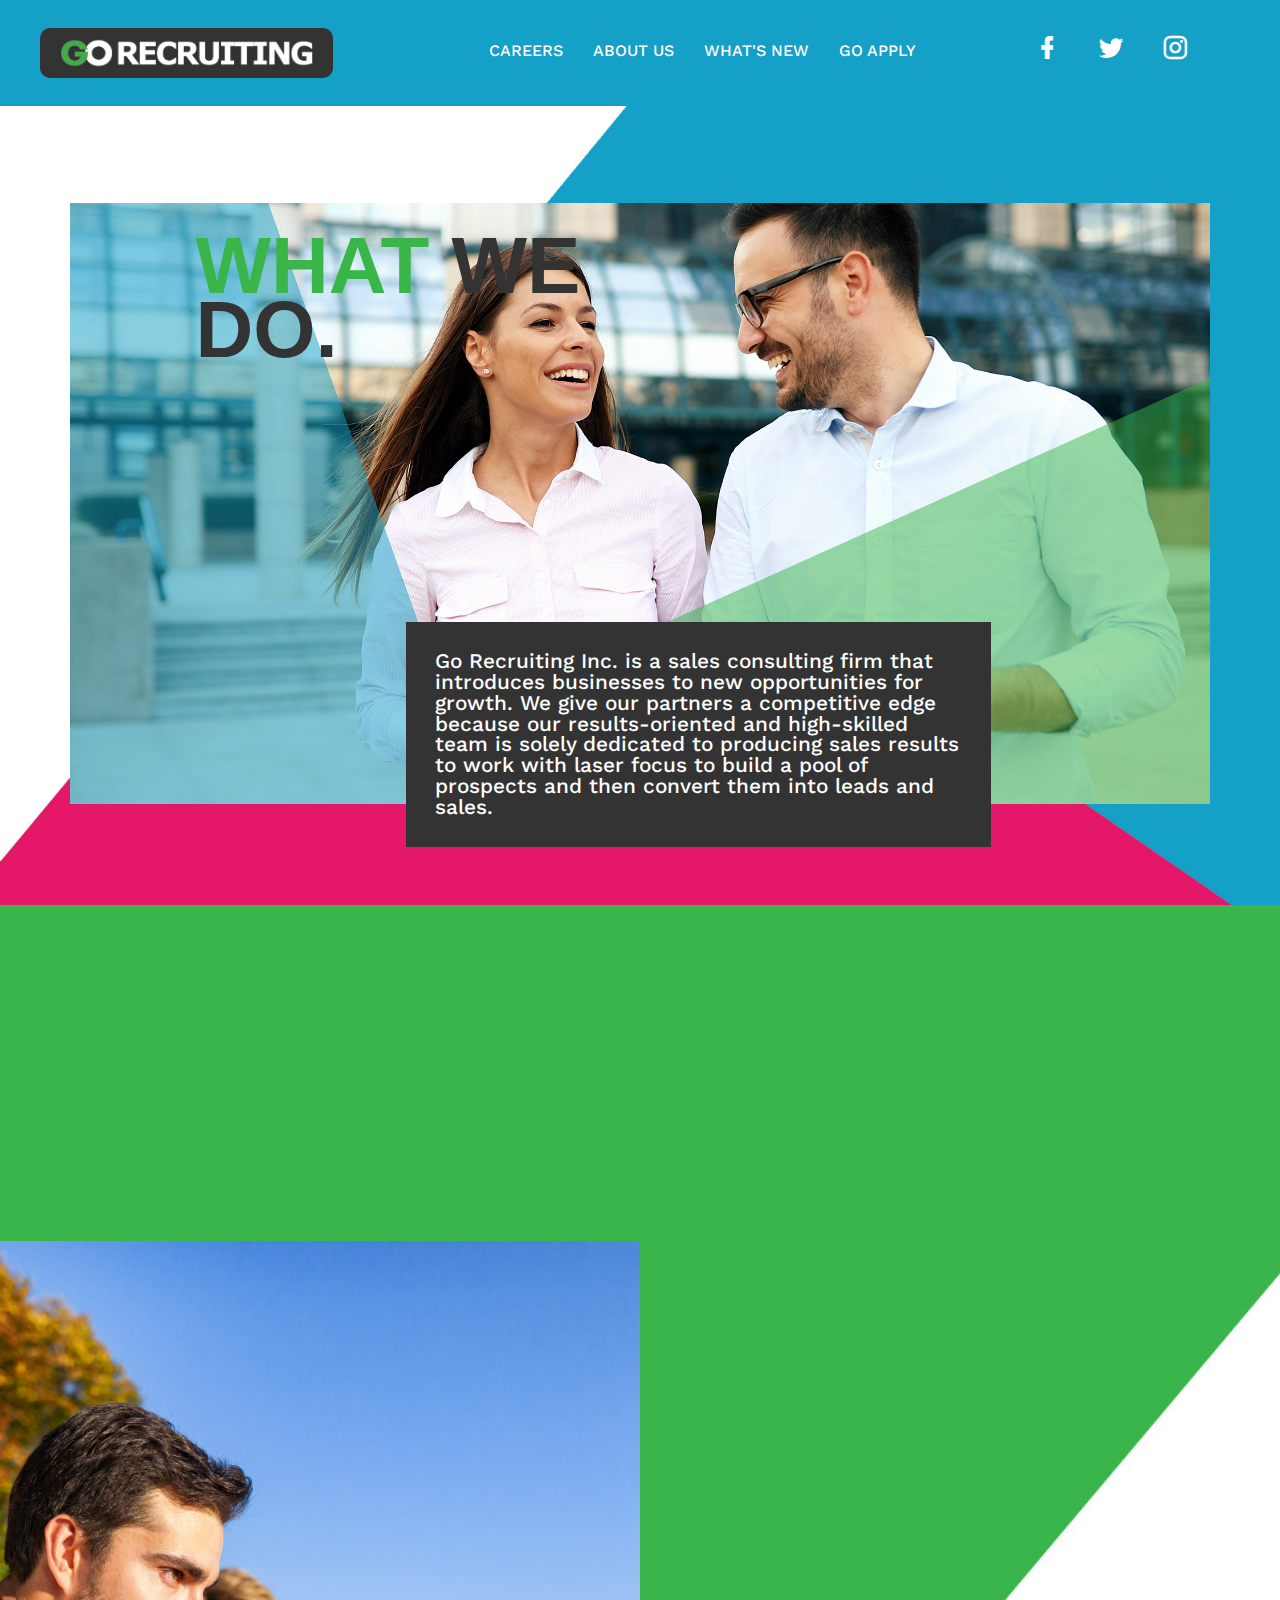
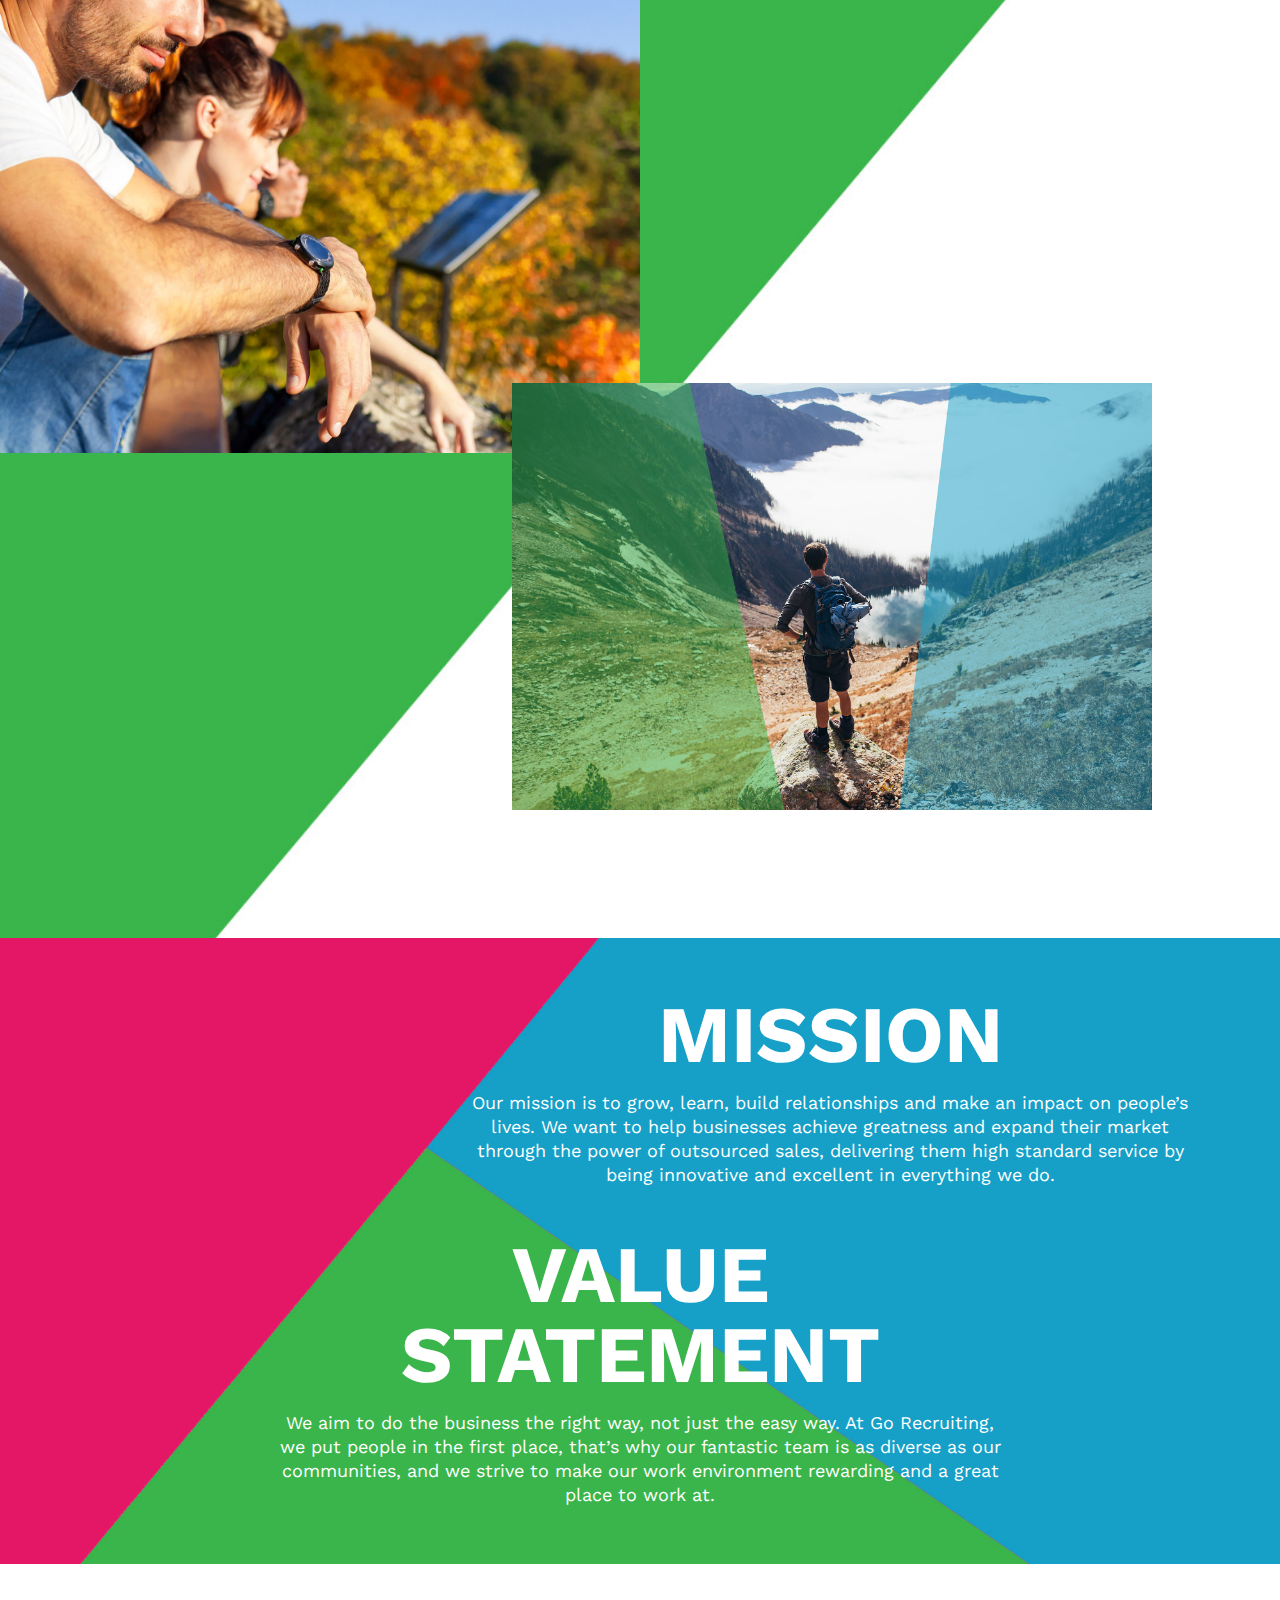
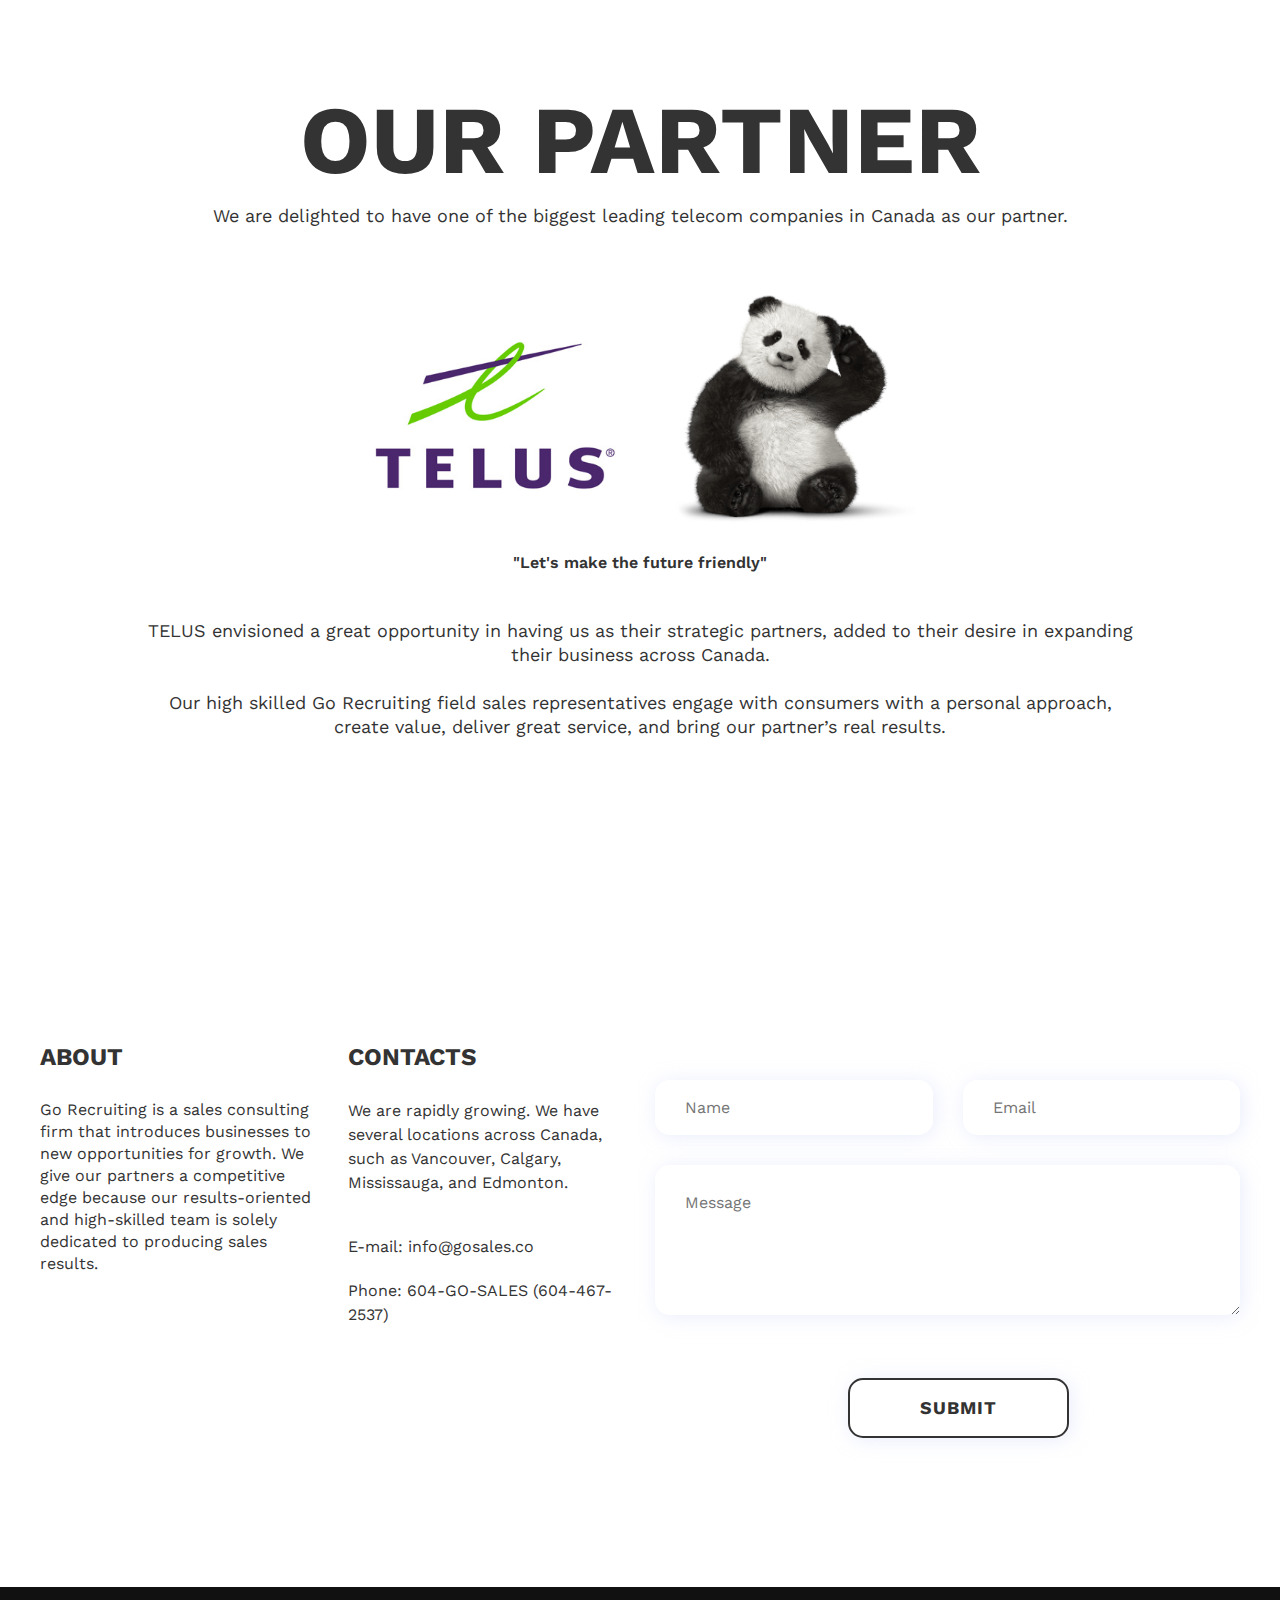
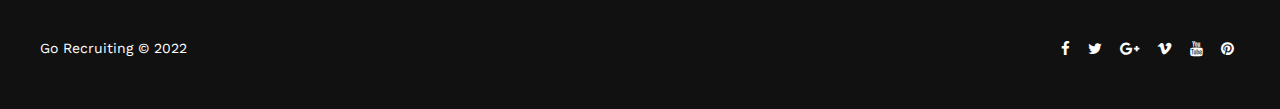
<file: about.html>
<!DOCTYPE html>
<html>
  <head>
    <!-- Global site tag (gtag.js) - Google Analytics -->
    <script
      async
      src="https://www.googletagmanager.com/gtag/js?id=G-VZ25NN973Q"
    ></script>
    <script>
      window.dataLayer = window.dataLayer || [];
      function gtag() {
        window.dataLayer.push(arguments);
      }
      gtag("js", new Date());

      gtag("config", "G-VZ25NN973Q");
    </script>

    <meta charset="UTF-8" />
    <title>Go Recruiting</title>
    <link rel="apple-touch-icon" sizes="57x57" href="/images/favicon(3).svg" />
    <link
      rel="apple-touch-icon-precomposed"
      sizes="57x57"
      href="/images/favicon(3).svg"
    />
    <link rel="apple-touch-icon" sizes="72x72" href="/images/favicon(3).svg" />
    <link
      rel="apple-touch-icon"
      sizes="114x114"
      href="/images/favicon(3).svg"
    />
    <link
      rel="apple-touch-icon"
      sizes="120x120"
      href="/images/favicon(3).svg"
    />
    <link
      rel="apple-touch-icon"
      sizes="144x144"
      href="/images/favicon(3).svg"
    />
    <link
      rel="apple-touch-icon"
      sizes="152x152"
      href="/images/favicon(3).svg"
    />
    <link rel="shortcut icon" type="image/jpg" href="/images/favicon(3).svg" />
    <meta content="yes" name="apple-mobile-web-app-capable" />
    <meta
      name="apple-mobile-web-app-status-bar-style"
      content="black-translucent"
    />
    <meta name="viewport" content="width=device-width, initial-scale=1.0" />
    <meta
      name="description"
      content="Join a team of game-changing sales people"
    />
    <meta
      name="keywords"
      content="sales associate jobs,
    sales associate job description,
    sales jobs toronto,
    sales jobs calgary,
    sales jobs edmonton,
    sales jobs vancouver,
    sales representative jobs,
    sales job interview questions,
    retail sales job description,
    go recruiting telus
    "
    />
    <link rel="stylesheet" type="text/css" href="css/animate.css" />
    <link rel="stylesheet" type="text/css" href="css/bootstrap.min.css" />
    <link rel="stylesheet" type="text/css" href="css/font-awesome.min.css" />
    <link
      rel="stylesheet"
      href="https://cdnjs.cloudflare.com/ajax/libs/font-awesome/5.15.2/css/all.min.css"
      integrity="sha512-HK5fgLBL+xu6dm/Ii3z4xhlSUyZgTT9tuc/hSrtw6uzJOvgRr2a9jyxxT1ely+B+xFAmJKVSTbpM/CuL7qxO8w=="
      crossorigin="anonymous"
    />
    <link
      rel="stylesheet"
      type="text/css"
      href="css/materialdesignicons.min.css"
    />
    <link rel="stylesheet" type="text/css" href="lib/slick/slick.css" />
    <link rel="stylesheet" type="text/css" href="lib/slick/slick-theme.css" />
    <link rel="stylesheet" type="text/css" href="css/light-color.css" />
    <link rel="stylesheet" type="text/css" href="css/style.css" />
    <link rel="stylesheet" type="text/css" href="css/responsive.css" />
    <link href="https://unpkg.com/aos@2.3.1/dist/aos.css" rel="stylesheet" />

    <!-- RD Station -->
    <script
      type="text/javascript"
      async
      src="https://d335luupugsy2.cloudfront.net/js/loader-scripts/c3b69c02-2729-4d28-b406-03bbb7736233-loader.js"
    ></script>
  </head>

  <body>
    <div class="wrapper">
      <div class="spinner">
        <div class="double-bounce1"></div>
        <div class="double-bounce2"></div>
      </div>

      <header>
        <div class="custom-container">
          <div class="header-data">
            <div class="logo">
              <a href="/" title=""
                ><img src="/images/Go-Recruiting-Logo-white.png" alt=""
              /></a>
            </div>
            <div class="mobile-menu-btn">
              <a href="#" title=""><i class="fa fa-bars"></i></a>
            </div>
            <!-- mobile-menu-btn end-->
            <div class="up-social-links">
              <ul>
                <li>
                  <a
                    href="https://www.facebook.com/GoSales_-104630185000364"
                    target="_blank"
                    rel="noopener noreferrer"
                    title=""
                    ><i class="mdi mdi-facebook"></i
                  ></a>
                </li>
                <li>
                  <a
                    href=" https://twitter.com/GoSalesInc53"
                    target="_blank"
                    rel="noopener noreferrer"
                    title=""
                    ><i class="mdi mdi-twitter"></i
                  ></a>
                </li>
                <li>
                  <a
                    href="https://instagram.com/gosales_"
                    target="_blank"
                    rel="noopener noreferrer"
                    title=""
                    ><i class="mdi mdi-instagram"></i
                  ></a>
                </li>
                <li>
                  <a
                    href="https://www.linkedin.com/company/76410203/admin/"
                    target="_blank"
                    rel="noopener noreferrer"
                    title=""
                    ><i class="fab fa-linkedin-in"></i
                  ></a>
                </li>
              </ul>
            </div>
            <nav>
              <ul>
                <li><a href="careers.html" title="">Careers</a></li>
                <li><a href="about.html" title="">About Us</a></li>
                <li><a href="blog.html" title="">What's New</a></li>
                <!-- <li><a href="#pricing" title="">Our Stories</a></li>
                <li><a href="#testimonial" title="">Blog</a></li> -->
                <li><a href="https://goapply.careers" title="">Go Apply</a></li>
              </ul>
            </nav>
          </div>
          <!--header-data end-->
        </div>
      </header>

      <div class="responsive-mobile-menu">
        <span class="close-menu"><i class="mdi mdi-close"></i></span>
        <div class="mobile-menu">
          <ul>
            <li><a href="careers.html" title="">Careers</a></li>
            <li><a href="about.html" title="">About Us</a></li>
            <li><a href="blog.html" title="">What's New</a></li>
            <!-- <li><a href="#pricing" title="">Our Stories</a></li>
            <li><a href="#testimonial" title="">Blog</a></li> -->
            <li><a href="https://goapply.careers" title="">Go Apply</a></li>
          </ul>
        </div>
        <!--mobile-menu end-->
        <ul class="mb-social-links">
          <li>
            <a
              href="https://www.facebook.com/GoSales_-104630185000364"
              target="_blank"
              rel="noopener noreferrer"
              title=""
              ><i class="mdi mdi-facebook"></i
            ></a>
          </li>
          <li>
            <a
              href=" https://twitter.com/GoSalesInc53"
              target="_blank"
              rel="noopener noreferrer"
              title=""
              ><i class="mdi mdi-twitter"></i
            ></a>
          </li>
          <li>
            <a
              href="https://instagram.com/gosales_"
              target="_blank"
              rel="noopener noreferrer"
              title=""
              ><i class="mdi mdi-instagram"></i
            ></a>
          </li>
          <li>
            <a
              href="https://www.linkedin.com/company/76410203/admin/"
              target="_blank"
              rel="noopener noreferrer"
              title=""
              ><i class="fab fa-linkedin-in"></i
            ></a>
          </li>
        </ul>
        <!--mb-social-links end-->
        <div class="mb-copyright-text">
          <p>© GO Recruiting</p>
        </div>
        <!--mb-copyright-text end-->
      </div>

      <section class="about-hero">
        <div class="container about-hero-container">
          <div class="row">
            <div class="about-hero-title col-lg-6 col-md-6 col-sm-12">
              <h1 class="tb"><span class="green">What</span> We do.</h1>
            </div>
          </div>
          <img class="about-hero-img" src="images/about-img-2.jpg" alt="" />
        </div>
        <div class="container">
          <div class="row">
            <div
              class="about-hero-title-h3 col-lg-6 col-md-9 col-sm-12 align-self-end"
            >
              <h3 class="about-hero-text">
                Go Recruiting Inc. is a sales consulting firm that introduces
                businesses to new opportunities for growth. We give our partners
                a competitive edge because our results-oriented and high-skilled
                team is solely dedicated to producing sales results to work with
                laser focus to build a pool of prospects and then convert them
                into leads and sales.
              </h3>
            </div>
          </div>
        </div>
      </section>

      <section class="our-team">
        <div class="container">
          <div class="row">
            <div class="col-lg-8" data-aos="fade-down">
              <h1 class="tb our-team-h1"><span class="wh">OUR</span> TEAM</h1>
            </div>
            <div
              class="col-lg-8  col-md-12 col-sm-12 ml-auto"
              data-aos="fade-down"
            >
              <h3 class="our-team-h3">
                We are committed to building a team of highly skilled
                individuals who strive for excellence, seek success and more
                than a job, a lifestyle. We make sure that every sales rep has
                the chance to win, grow, compete and get great prizes. We are
                committed to you, so our experienced leaders and coaches will
                help you along this journey to guide you through this new and
                exciting career.

                <br />
                <br />
                At Go Recruiting, you can grow and earn a healthy income. Here
                you will have the opportunity to develop entrepreneurial and
                business skills in self-management. Your compensation reflects
                the value you add to our organization.
              </h3>
            </div>
          </div>
        </div>

        <div class="team-bits pt-5">
          <div class="container pt-5">
            <div class="row">
              <div
                class="team col-lg-6 col-md-6 col-sm-12 ml-auto d-flex"
                data-aos="fade-down"
              >
                <i class="arrow-icon fas fa-angle-double-right fa-4x pr-3"></i>
                <p>
                  Our people are our primary fuel. They are part of our greatest
                  achievements. When our team excels, our clients and we
                  succeed. We do our best to provide you with the tools and
                  opportunities to go beyond and achieve professional success.
                </p>
              </div>
            </div>
          </div>
          <div class="container pt-5">
            <div class="row">
              <div
                class=" team col-lg-6 col-md-6 col-sm-12 ml-auto d-flex"
                data-aos="fade-down"
              >
                <i class="arrow-icon fas fa-angle-double-right fa-4x pr-3"></i>
                <p class="mt-3">
                  We invest in our people; that’s why we provide them continuous
                  training to support their career.
                </p>
              </div>
            </div>
          </div>
          <div class="container pt-5">
            <div class="row">
              <div
                class="team col-lg-6 col-md-6 col-sm-12 ml-auto d-flex"
                data-aos="fade-down"
              >
                <i class="arrow-icon fas fa-angle-double-right fa-4x pr-3"></i>
                <p>
                  We believe in you, therefore when you become part of the Go
                  Sales team we’ll empower you to continue growing and to be
                  able to bring your career to the next level!
                </p>
              </div>
            </div>
          </div>
        </div>
        <img class="group-hike" src="images/group-hike.jpg" alt="" />
        <img class="people-hike" src="images/people-hike.jpg" alt="" />
      </section>

      <section class="mission">
        <div class="container">
          <div class="row mission-row d-flex">
            <div class="col-lg-8 col-md-8 col-sm-12 mission-h">
              <h1>MISSION</h1>
              <h3 class="pt-3">
                Our mission is to grow, learn, build relationships and make an
                impact on people’s lives. We want to help businesses achieve
                greatness and expand their market through the power of
                outsourced sales, delivering them high standard service by being
                innovative and excellent in everything we do.
              </h3>
            </div>
            <div class="col-lg-8 col-md-8 col-sm-12 mission-h mission-v mt-5">
              <h1>VALUE STATEMENT</h1>
              <h3 class="pt-3">
                We aim to do the business the right way, not just the easy way.
                At Go Recruiting, we put people in the first place, that’s why
                our fantastic team is as diverse as our communities, and we
                strive to make our work environment rewarding and a great place
                to work at.
              </h3>
            </div>
          </div>
        </div>
      </section>

      <section class="partner">
        <div class="row partner-row">
          <h1 class=" part partner-h1 col-lg-12 mb-3">OUR PARTNER</h1>
          <h3 class="part partner-h3 col-lg-12 mb-3">
            We are delighted to have one of the biggest leading telecom
            companies in Canada as our partner.
          </h3>
          <div class="partner-box">
            <div class="part partner-s-img d-flex">
              <div class="d-flex telus-panda mt-5">
                <img
                  class="col-lg-6 col-sm-6 part-img p-img-1"
                  src="images/telus-logo.png"
                  alt=""
                />
                <img
                  class=" col-lg-6 col-sm-6 part-img"
                  src="images/panda.png"
                  alt=""
                />
              </div>
              <div class="col-12 future mt-3">
                "Let's make the future friendly"
              </div>
              <h3 class="col-sm-12 mt-5">
                TELUS envisioned a great opportunity in having us as their
                strategic partners, added to their desire in expanding their
                business across Canada.
                <br />
                <br />
                Our high skilled Go Recruiting field sales representatives
                engage with consumers with a personal approach, create value,
                deliver great service, and bring our partner’s real results.
              </h3>
            </div>
          </div>
        </div>
      </section>

      <footer>
        <div class="top-footer">
          <div class="fixed-bg footer-bg"></div>
          <div class="custom-container">
            <div class="top-footer-data">
              <div class="row">
                <div class="col-lg-3 col-md-6">
                  <div class="widget widget-about">
                    <h3 class="widget-title">About</h3>
                    <p>
                      Go Recruiting is a sales consulting firm that introduces
                      businesses to new opportunities for growth. We give our
                      partners a competitive edge because our results-oriented
                      and high-skilled team is solely dedicated to producing
                      sales results.
                    </p>
                  </div>
                  <!--widget-about end-->
                </div>
                <div class="col-lg-3 col-md-6">
                  <div class="widget widget-contact">
                    <h3 class="widget-title">Contacts</h3>
                    <ul>
                      <li>
                        <span
                          >We are rapidly growing. We have several locations
                          across Canada, such as Vancouver, Calgary,
                          Mississauga, and Edmonton.</span
                        >
                      </li>
                      <li>
                        <!-- <span>Phones: (800) 123-4567; (800) 123-4568</span> -->
                      </li>
                      <li><span>E-mail: info@gosales.co</span></li>
                      <li><span>Phone: 604-GO-SALES (604-467-2537)</span></li>
                      <!--<span>Apply: 1-855-GO-APPLY (1-855-462-7759)</span></li> -->
                    </ul>
                  </div>
                  <!--widget-contact end-->
                </div>
                <div class="col-lg-6 col-md-12">
                  <div class="contact-form">
                    <form class="js-ajax-form">
                      <div class="row">
                        <div class="col-lg-6">
                          <input
                            type="text"
                            name="name"
                            placeholder="Name"
                            required
                          />
                        </div>
                        <div class="col-lg-6">
                          <input
                            type="text"
                            name="email"
                            placeholder="Email"
                            required
                          />
                        </div>
                        <div class="col-lg-12">
                          <textarea
                            placeholder="Message"
                            name="message"
                          ></textarea>
                        </div>
                        <div class="col-lg-12">
                          <button
                            type="submit"
                            style="
                          box-shadow: 2px 2px 20px rgb(196 204 245 / 35%);
                          color: #333333;"
                            class="btn-sbmt"
                          >
                            Submit
                          </button>
                        </div>
                        <div class="col-lg-12">
                          <div class="form-group">
                            <div class="success-message">
                              <i class="fa fa-check text-primary"></i> Thank
                              you!. Your message is successfully sent...
                            </div>
                            <div class="error-message">
                              We're sorry, but something went wrong
                            </div>
                          </div>
                        </div>
                      </div>
                    </form>
                  </div>
                  <!--contact-form end-->
                </div>
              </div>
            </div>
            <!--top-footer-data end-->
          </div>
        </div>
        <!--top-footer end-->
        <div class="bottom-footer">
          <div class="custom-container">
            <div class="bottom-footer-data">
              <p>Go Recruiting © 2022</p>
              <ul class="social-links">
                <li>
                  <a href="#" title=""><i class="fa fa-facebook"></i></a>
                </li>
                <li>
                  <a href="#" title=""><i class="fa fa-twitter"></i></a>
                </li>
                <li>
                  <a href="#" title=""><i class="fa fa-google-plus"></i></a>
                </li>
                <li>
                  <a href="#" title=""><i class="fa fa-vimeo"></i></a>
                </li>
                <li>
                  <a href="#" title=""><i class="fa fa-youtube"></i></a>
                </li>
                <li>
                  <a href="#" title=""><i class="fa fa-pinterest"></i></a>
                </li>
              </ul>
            </div>
            <!-- bottom-footer-data end-->
          </div>
        </div>
        <!--bottom-footer end-->
      </footer>
    </div>
    <!--wrapper end-->

    <script type="text/javascript" src="js/jquery.min.js"></script>
    <script type="text/javascript" src="js/popper.js"></script>
    <script type="text/javascript" src="js/bootstrap.min.js"></script>
    <script type="text/javascript" src="lib/slick/slick.min.js"></script>
    <script type="text/javascript" src="js/html5lightbox.js"></script>
    <script type="text/javascript" src="js/jquery.validate.min.js"></script>
    <script type="text/javascript" src="js/validator.js"></script>
    <script
      type="text/javascript"
      src="https://unpkg.com/aos@2.3.1/dist/aos.js"
    ></script>
    <script type="text/javascript" src="js/script.js"></script>
    <script>
      AOS.init();
    </script>
  </body>
</html>
</file>
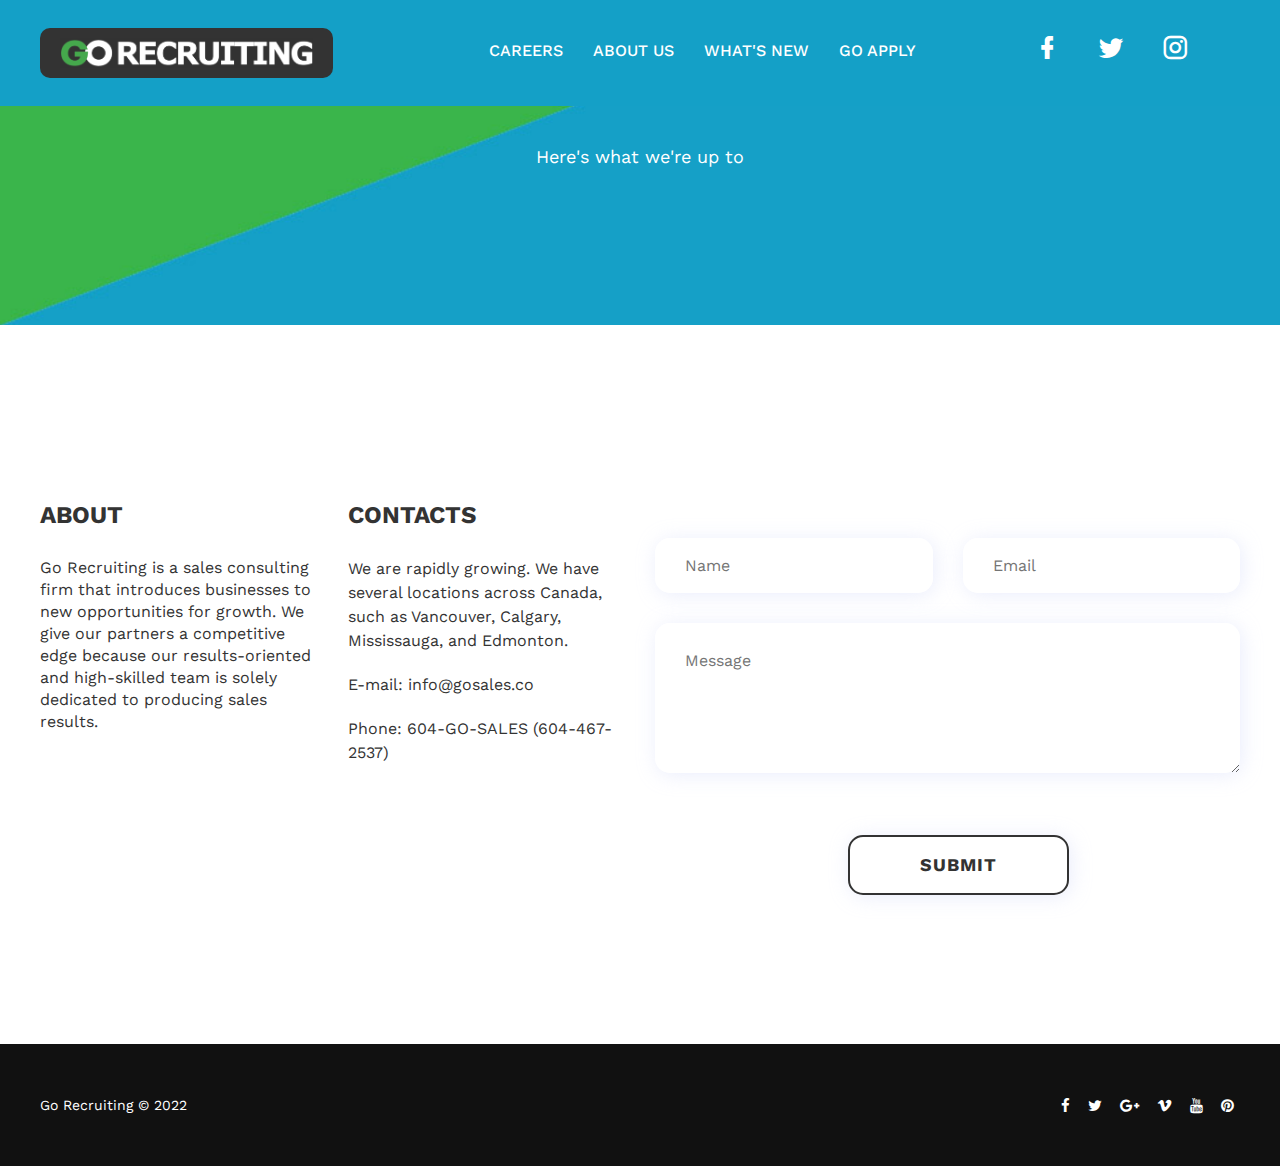
<file: blog.html>
<!DOCTYPE html>
<html>
  <head>
    <!-- Global site tag (gtag.js) - Google Analytics -->
    <script
      async
      src="https://www.googletagmanager.com/gtag/js?id=G-VZ25NN973Q"
    ></script>
    <script>
      window.dataLayer = window.dataLayer || [];
      function gtag() {
        window.dataLayer.push(arguments);
      }
      gtag("js", new Date());

      gtag("config", "G-VZ25NN973Q");
    </script>

    <meta charset="UTF-8" />
    <title>Go Recruiting</title>
    <link rel="apple-touch-icon" sizes="32x32" href="/images/favicon(3).svg" />
    <link rel="apple-touch-icon" sizes="57x57" href="/images/favicon(3).svg" />
    <link
      rel="apple-touch-icon-precomposed"
      sizes="57x57"
      href="/images/favicon(3).svg"
    />
    <link rel="apple-touch-icon" sizes="72x72" href="/images/favicon(3).svg" />
    <link
      rel="apple-touch-icon"
      sizes="114x114"
      href="/images/favicon(3).svg"
    />
    <link
      rel="apple-touch-icon"
      sizes="120x120"
      href="/images/favicon(3).svg"
    />
    <link
      rel="apple-touch-icon"
      sizes="144x144"
      href="/images/favicon(3).svg"
    />
    <link
      rel="apple-touch-icon"
      sizes="152x152"
      href="/images/favicon(3).svg"
    />
    <link rel="shortcut icon" type="image/jpg" href="/images/favicon(3).svg" />
    <meta content="yes" name="apple-mobile-web-app-capable" />
    <meta
      name="apple-mobile-web-app-status-bar-style"
      content="black-translucent"
    />
    <meta name="viewport" content="width=device-width, initial-scale=1.0" />
    <meta
      name="description"
      content="Join a team of game-changing sales people"
    />
    <meta
      name="keywords"
      content="sales associate jobs,
sales associate job description,
sales jobs toronto,
sales jobs calgary,
sales jobs edmonton,
sales jobs vancouver,
sales representative jobs,
sales job interview questions,
retail sales job description,
go recruiting telus
"
    />
    <meta
      name="google-site-verification"
      content="AEXXxVf3_nb3flPW7mLrDILBFXopYrncjzHOFYL8hWA"
    />
    <link rel="stylesheet" type="text/css" href="css/animate.css" />
    <link rel="stylesheet" type="text/css" href="css/bootstrap.min.css" />
    <link rel="stylesheet" type="text/css" href="css/font-awesome.min.css" />
    <link
      rel="stylesheet"
      href="https://cdnjs.cloudflare.com/ajax/libs/font-awesome/5.15.2/css/all.min.css"
      integrity="sha512-HK5fgLBL+xu6dm/Ii3z4xhlSUyZgTT9tuc/hSrtw6uzJOvgRr2a9jyxxT1ely+B+xFAmJKVSTbpM/CuL7qxO8w=="
      crossorigin="anonymous"
    />
    <link
      rel="stylesheet"
      type="text/css"
      href="css/materialdesignicons.min.css"
    />
    <link rel="stylesheet" type="text/css" href="lib/slick/slick.css" />
    <link rel="stylesheet" type="text/css" href="lib/slick/slick-theme.css" />
    <link rel="stylesheet" type="text/css" href="css/light-color.css" />
    <link rel="stylesheet" type="text/css" href="css/style.css" />
    <link rel="stylesheet" type="text/css" href="css/responsive.css" />
    <link href="https://unpkg.com/aos@2.3.1/dist/aos.css" rel="stylesheet" />
    <!-- RD Station -->
    <script
      type="text/javascript"
      async
      src="https://d335luupugsy2.cloudfront.net/js/loader-scripts/c3b69c02-2729-4d28-b406-03bbb7736233-loader.js"
    ></script>
  </head>

  <body>
    <div class="wrapper">
      <div class="spinner">
        <div class="double-bounce1"></div>
        <div class="double-bounce2"></div>
      </div>

      <header>
        <div class="custom-container">
          <div class="header-data">
            <div class="logo">
              <a href="/" title=""
                ><img src="/images/Go-Recruiting-Logo-white.png" alt=""
              /></a>
            </div>
            <div class="mobile-menu-btn">
              <a href="#" title=""><i class="fa fa-bars"></i></a>
            </div>
            <!-- mobile-menu-btn end-->
            <div class="up-social-links">
              <ul>
                <li>
                  <a
                    href="https://www.facebook.com/GoSales_-104630185000364"
                    target="_blank"
                    rel="noopener noreferrer"
                    title=""
                    ><i class="mdi mdi-facebook"></i
                  ></a>
                </li>
                <li>
                  <a
                    href=" https://twitter.com/GoSalesInc53"
                    target="_blank"
                    rel="noopener noreferrer"
                    title=""
                    ><i class="mdi mdi-twitter"></i
                  ></a>
                </li>
                <li>
                  <a
                    href="https://instagram.com/gosales_"
                    target="_blank"
                    rel="noopener noreferrer"
                    title=""
                    ><i class="mdi mdi-instagram"></i
                  ></a>
                </li>
                <li>
                  <a
                    href="https://www.linkedin.com/company/76410203/admin/"
                    target="_blank"
                    rel="noopener noreferrer"
                    title=""
                    ><i class="fab fa-linkedin-in"></i
                  ></a>
                </li>
              </ul>
            </div>
            <nav>
              <ul>
                <li><a href="careers.html" title="">Careers</a></li>
                <li><a href="about.html" title="">About Us</a></li>
                <li><a href="blog.html" title="">What's New</a></li>
                <li><a href="https://goapply.careers" title="">Go Apply</a></li>
              </ul>
            </nav>
          </div>
          <!--header-data end-->
        </div>
      </header>
      <!--header end-->

      <div class="responsive-mobile-menu">
        <span class="close-menu"><i class="mdi mdi-close"></i></span>
        <div class="mobile-menu">
          <ul>
            <li><a href="careers.html" title="">Careers</a></li>
            <li><a href="about.html" title="">About Us</a></li>
            <li><a href="blog.html" title="">What's New</a></li>
            <li><a href="https://goapply.careers" title="">Go Apply</a></li>
          </ul>
        </div>
        <!--mobile-menu end-->
        <ul class="mb-social-links">
          <li>
            <a
              href="https://www.facebook.com/GoSales_-104630185000364"
              target="_blank"
              rel="noopener noreferrer"
              title=""
              ><i class="mdi mdi-facebook"></i
            ></a>
          </li>
          <li>
            <a
              href=" https://twitter.com/GoSalesInc53"
              target="_blank"
              rel="noopener noreferrer"
              title=""
              ><i class="mdi mdi-twitter"></i
            ></a>
          </li>
          <li>
            <a
              href="https://instagram.com/gosales_"
              target="_blank"
              rel="noopener noreferrer"
              title=""
              ><i class="mdi mdi-instagram"></i
            ></a>
          </li>
          <li>
            <a
              href="https://www.linkedin.com/company/76410203/admin/"
              target="_blank"
              rel="noopener noreferrer"
              title=""
              ><i class="fab fa-linkedin-in"></i
            ></a>
          </li>
        </ul>
        <!--mb-social-links end-->
        <div class="mb-copyright-text">
          <p>© GO Recruiting</p>
        </div>
        <!--mb-copyright-text end-->
      </div>
      <!--responsive-mobile-menu end-->

      <section class="features">
        <div class="container">
          <div id="dib-posts"></div>
          <div class="row">
            <h1 class="justify-content-center mt-5 mx-auto ">
              Here's what we're up to
            </h1>
            <div class="instagramfeed">
              <div id="dib-posts"></div>
              <!-- <script
                src="https://apps.elfsight.com/p/platform.js"
                defer
			  ></script> -->
              <!-- start feedwind code -->
              <!-- start feedwind code -->
              <!-- <script
                type="text/javascript"
                src="https://feed.mikle.com/js/fw-loader.js"
                preloader-text="Loading"
                data-fw-param="154913/"
              ></script> -->
              <!-- end feedwind code -->
              <!-- end feedwind code -->
              <div
                class="elfsight-app-75039d16-5b25-4f6b-8f22-2fdd543eaf0a"
              ></div>
            </div>
          </div>
        </div>
      </section>

      <footer>
        <div class="top-footer">
          <div class="fixed-bg footer-bg"></div>
          <div class="custom-container">
            <div class="top-footer-data">
              <div class="row">
                <div class="col-lg-3 col-md-6">
                  <div class="widget widget-about">
                    <h3 class="widget-title">About</h3>
                    <p>
                      Go Recruiting is a sales consulting firm that introduces
                      businesses to new opportunities for growth. We give our
                      partners a competitive edge because our results-oriented
                      and high-skilled team is solely dedicated to producing
                      sales results.
                    </p>
                  </div>
                  <!--widget-about end-->
                </div>
                <div class="col-lg-3 col-md-6">
                  <div class="widget widget-contact">
                    <h3 class="widget-title">Contacts</h3>
                    <ul>
                      <li>
                        <span
                          >We are rapidly growing. We have several locations
                          across Canada, such as Vancouver, Calgary,
                          Mississauga, and Edmonton.</span
                        >
                      </li>
                      <!-- <li><span>Phones: (800) 123-4567; (800) 123-4568</span></li> -->
                      <li><span>E-mail: info@gosales.co</span></li>
                      <li><span>Phone: 604-GO-SALES (604-467-2537)</span></li>
                      <!-- <li><span>Apply: 1-855-GO-APPLY (1-855-462-7759)</span></li> -->
                    </ul>
                  </div>
                  <!--widget-contact end-->
                </div>
                <div class="col-lg-6 col-md-12">
                  <div class="contact-form">
                    <form class="js-ajax-form">
                      <div class="row">
                        <div class="col-lg-6">
                          <input
                            type="text"
                            name="name"
                            placeholder="Name"
                            required
                          />
                        </div>
                        <div class="col-lg-6">
                          <input
                            type="text"
                            name="email"
                            placeholder="Email"
                            required
                          />
                        </div>
                        <div class="col-lg-12">
                          <textarea
                            placeholder="Message"
                            name="message"
                          ></textarea>
                        </div>
                        <div class="col-lg-12">
                          <button
                            style="
												box-shadow: 2px 2px 20px rgb(196 204 245 / 35%);
												color: #333333;"
                            type="submit"
                            class="btn-sbmt"
                          >
                            Submit
                          </button>
                        </div>
                        <div class="col-lg-12">
                          <div class="form-group">
                            <div class="success-message">
                              <i class="fa fa-check text-primary"></i> Thank
                              you!. Your message is successfully sent...
                            </div>
                            <div class="error-message">
                              We're sorry, but something went wrong
                            </div>
                          </div>
                        </div>
                      </div>
                    </form>
                  </div>
                  <!--contact-form end-->
                </div>
              </div>
            </div>
            <!--top-footer-data end-->
          </div>
        </div>
        <!--top-footer end-->
        <div class="bottom-footer">
          <div class="custom-container">
            <div class="bottom-footer-data">
              <p>Go Recruiting © 2022</p>
              <ul class="social-links">
                <li>
                  <a href="#" title=""><i class="fa fa-facebook"></i></a>
                </li>
                <li>
                  <a href="#" title=""><i class="fa fa-twitter"></i></a>
                </li>
                <li>
                  <a href="#" title=""><i class="fa fa-google-plus"></i></a>
                </li>
                <li>
                  <a href="#" title=""><i class="fa fa-vimeo"></i></a>
                </li>
                <li>
                  <a href="#" title=""><i class="fa fa-youtube"></i></a>
                </li>
                <li>
                  <a href="#" title=""><i class="fa fa-pinterest"></i></a>
                </li>
              </ul>
            </div>
            <!-- bottom-footer-data end-->
          </div>
        </div>
        <!--bottom-footer end-->
      </footer>
    </div>
    <!--wrapper end-->

    <script type="text/javascript" src="js/jquery.min.js"></script>
    <script type="text/javascript" src="js/popper.js"></script>
    <script type="text/javascript" src="js/bootstrap.min.js"></script>
    <script type="text/javascript" src="lib/slick/slick.min.js"></script>
    <script type="text/javascript" src="js/html5lightbox.js"></script>
    <script type="text/javascript" src="js/jquery.validate.min.js"></script>
    <script type="text/javascript" src="js/validator.js"></script>
    <script
      type="text/javascript"
      src="https://unpkg.com/aos@2.3.1/dist/aos.js"
    ></script>
    <script type="text/javascript" src="js/script.js"></script>
    <script>
      AOS.init();
    </script>
    <script src="https://io.dropinblog.com/embedjs/80b8d746-7ede-406f-984a-2cb15e75fea2.js"></script>
  </body>
</html>
</file>
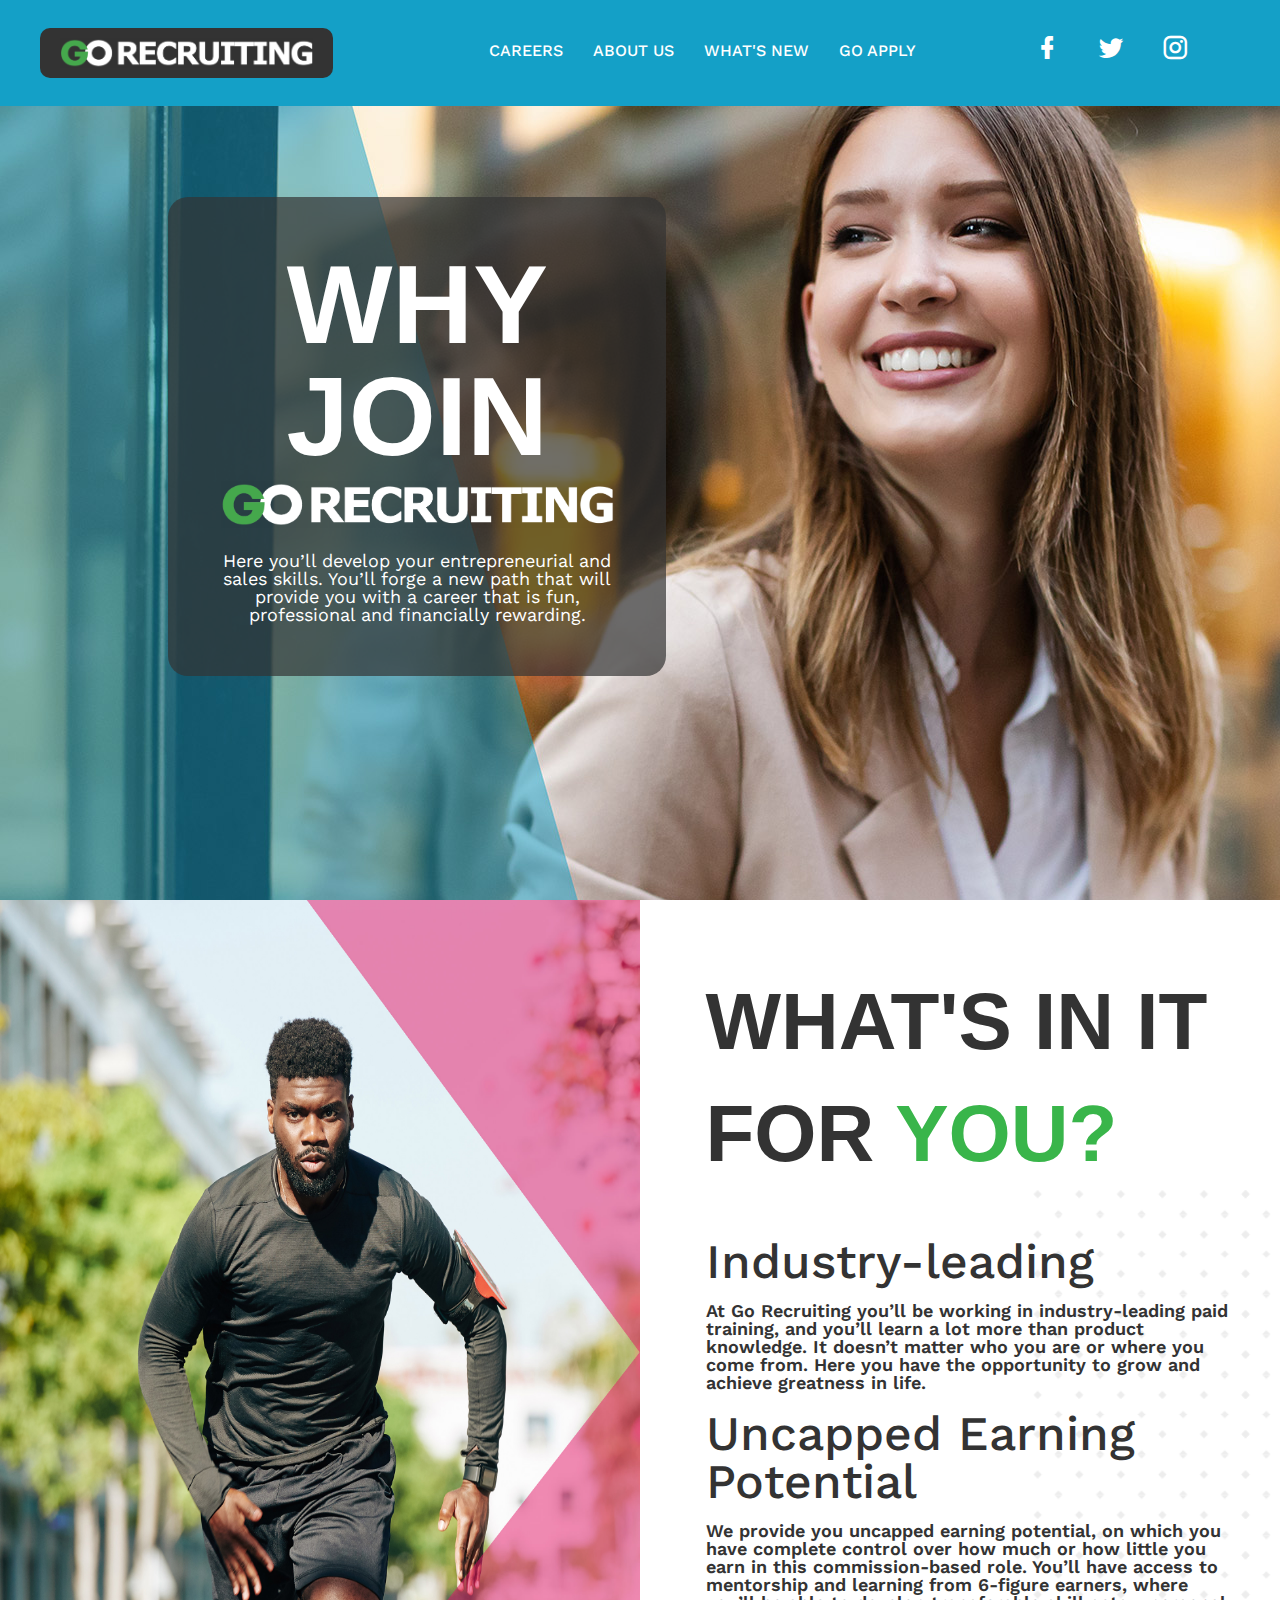
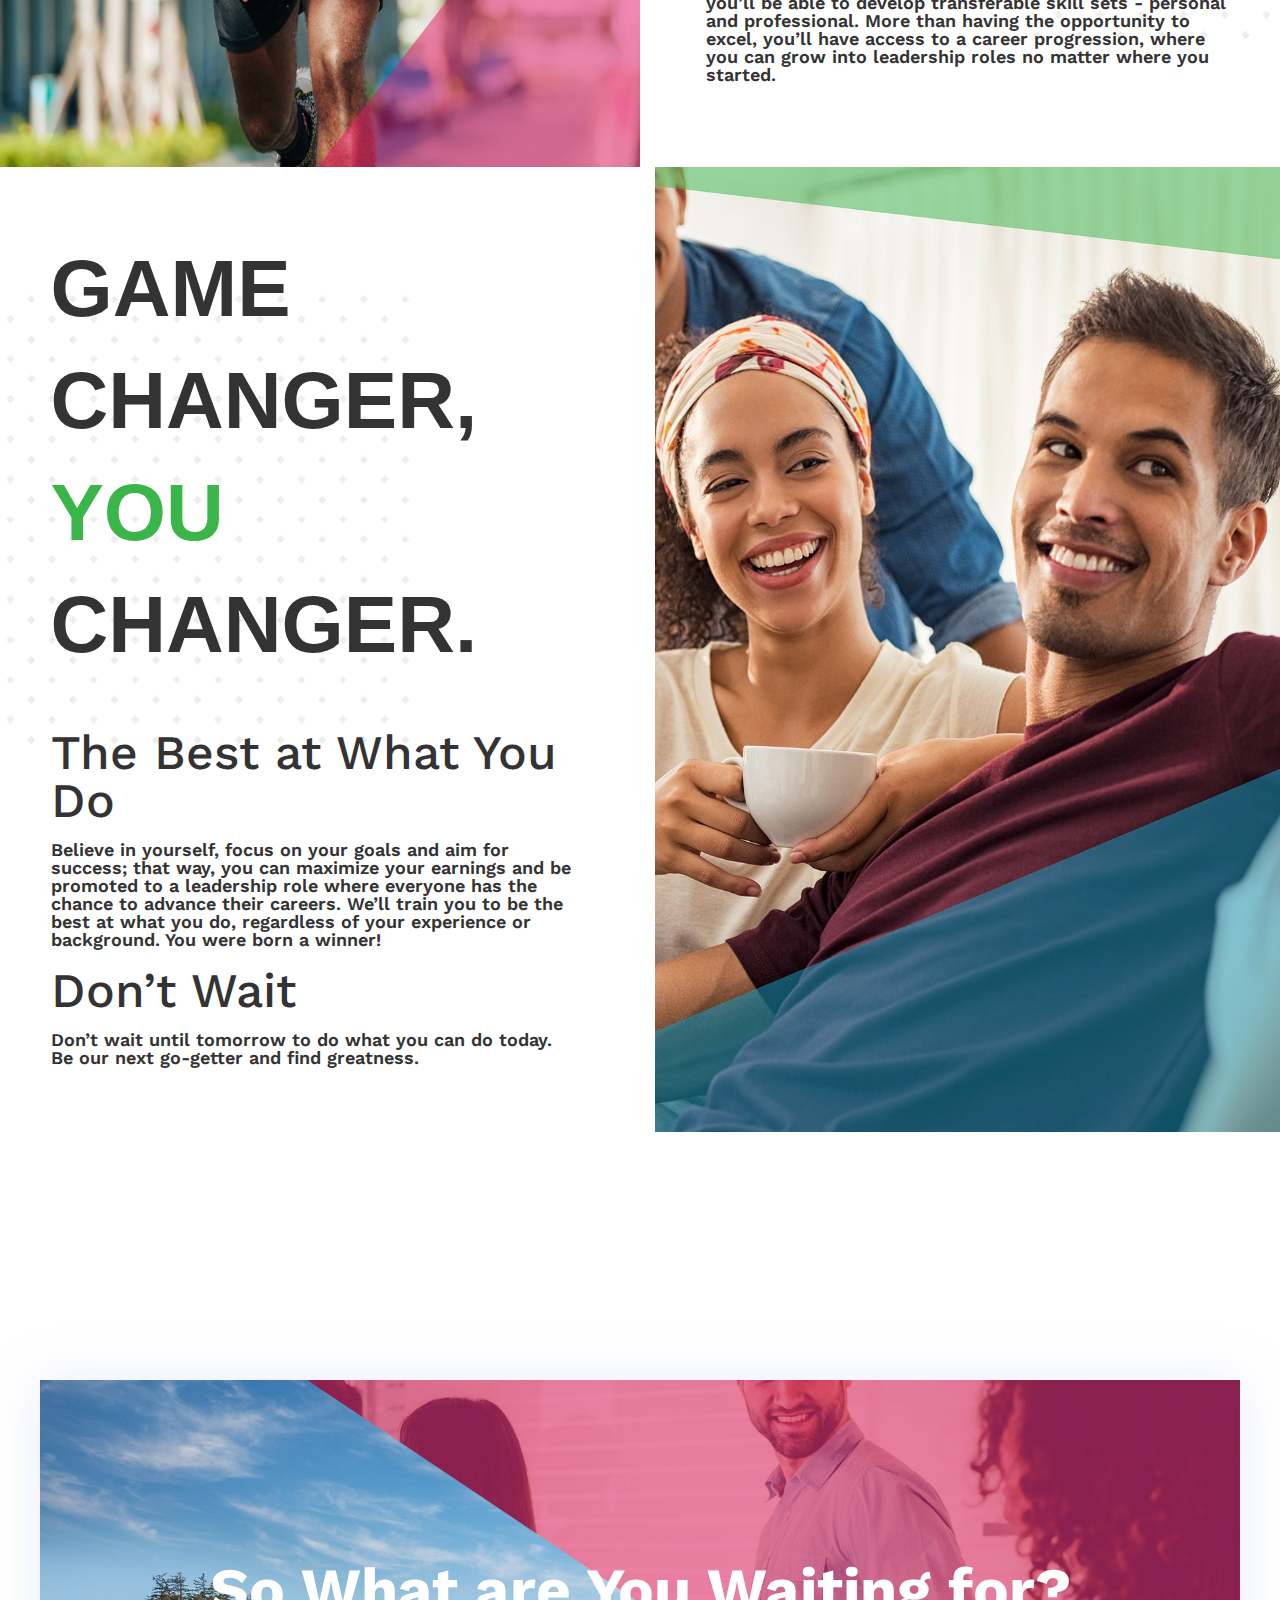
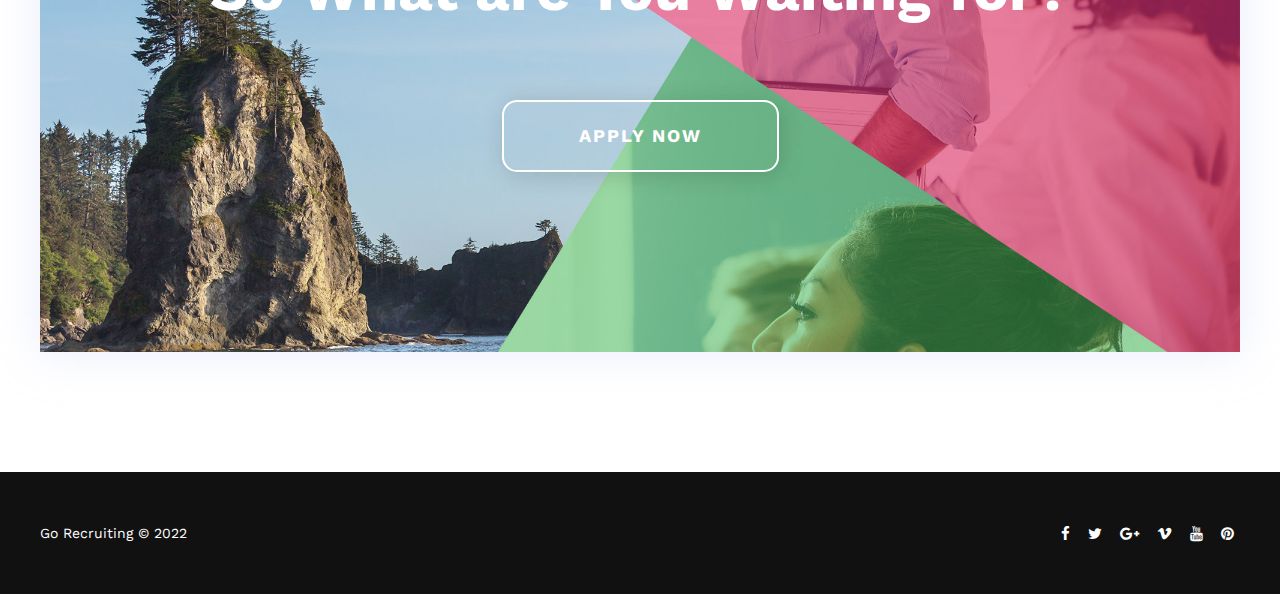
<file: careers.html>
<!DOCTYPE html>
<html>
  <head>
    <!-- Global site tag (gtag.js) - Google Analytics -->
    <script
      async
      src="https://www.googletagmanager.com/gtag/js?id=G-VZ25NN973Q"
    ></script>
    <script>
      window.dataLayer = window.dataLayer || [];
      function gtag() {
        window.dataLayer.push(arguments);
      }
      gtag("js", new Date());

      gtag("config", "G-VZ25NN973Q");
    </script>

    <meta charset="UTF-8" />
    <title>Go Recruiting</title>
    <link rel="apple-touch-icon" sizes="57x57" href="/images/favicon(3).svg" />
    <link
      rel="apple-touch-icon-precomposed"
      sizes="57x57"
      href="/images/favicon(3).svg"
    />
    <link rel="apple-touch-icon" sizes="72x72" href="/images/favicon(3).svg" />
    <link
      rel="apple-touch-icon"
      sizes="114x114"
      href="/images/favicon(3).svg"
    />
    <link
      rel="apple-touch-icon"
      sizes="120x120"
      href="/images/favicon(3).svg"
    />
    <link
      rel="apple-touch-icon"
      sizes="144x144"
      href="/images/favicon(3).svg"
    />
    <link
      rel="apple-touch-icon"
      sizes="152x152"
      href="/images/favicon(3).svg"
    />
    <link rel="shortcut icon" type="image/jpg" href="/images/favicon(3).svg" />
    <meta content="yes" name="apple-mobile-web-app-capable" />
    <meta
      name="apple-mobile-web-app-status-bar-style"
      content="black-translucent"
    />
    <meta name="viewport" content="width=device-width, initial-scale=1.0" />
    <meta
      name="description"
      content="Join a team of game-changing sales people"
    />
    <meta
      name="keywords"
      content="sales associate jobs,
    sales associate job description,
    sales jobs toronto,
    sales jobs calgary,
    sales jobs edmonton,
    sales jobs vancouver,
    sales representative jobs,
    sales job interview questions,
    retail sales job description,
    go recruiting telus
    "
    />
    <meta
      name="google-site-verification"
      content="iaanYqP0OFkU7nbf82em0GDH15796EQeLTe_bua1X3w"
    />
    <link rel="stylesheet" type="text/css" href="css/animate.css" />
    <link rel="stylesheet" type="text/css" href="css/bootstrap.min.css" />
    <link rel="stylesheet" type="text/css" href="css/font-awesome.min.css" />
    <link
      rel="stylesheet"
      href="https://cdnjs.cloudflare.com/ajax/libs/font-awesome/5.15.2/css/all.min.css"
      integrity="sha512-HK5fgLBL+xu6dm/Ii3z4xhlSUyZgTT9tuc/hSrtw6uzJOvgRr2a9jyxxT1ely+B+xFAmJKVSTbpM/CuL7qxO8w=="
      crossorigin="anonymous"
    />
    <link
      rel="stylesheet"
      type="text/css"
      href="css/materialdesignicons.min.css"
    />
    <link rel="stylesheet" type="text/css" href="lib/slick/slick.css" />
    <link rel="stylesheet" type="text/css" href="lib/slick/slick-theme.css" />
    <link rel="stylesheet" type="text/css" href="css/light-color.css" />
    <link rel="stylesheet" type="text/css" href="css/style.css" />
    <link rel="stylesheet" type="text/css" href="css/responsive.css" />

    <!-- RD Station -->
    <script
      type="text/javascript"
      async
      src="https://d335luupugsy2.cloudfront.net/js/loader-scripts/c3b69c02-2729-4d28-b406-03bbb7736233-loader.js"
    ></script>
  </head>

  <body>
    <div class="wrapper">
      <div class="spinner">
        <div class="double-bounce1"></div>
        <div class="double-bounce2"></div>
      </div>

      <header>
        <div class="custom-container">
          <div class="header-data">
            <div class="logo">
              <a href="/" title=""
                ><img src="/images/Go-Recruiting-Logo-white.png" alt=""
              /></a>
            </div>
            <div class="mobile-menu-btn">
              <a href="#" title=""><i class="fa fa-bars"></i></a>
            </div>
            <!-- mobile-menu-btn end-->
            <div class="up-social-links">
              <ul>
                <li>
                  <a
                    href="https://www.facebook.com/GoSales_-104630185000364"
                    target="_blank"
                    rel="noopener noreferrer"
                    title=""
                    ><i class="mdi mdi-facebook"></i
                  ></a>
                </li>
                <li>
                  <a
                    href=" https://twitter.com/GoSalesInc53"
                    target="_blank"
                    rel="noopener noreferrer"
                    title=""
                    ><i class="mdi mdi-twitter"></i
                  ></a>
                </li>
                <li>
                  <a
                    href="https://instagram.com/gosales_"
                    target="_blank"
                    rel="noopener noreferrer"
                    title=""
                    ><i class="mdi mdi-instagram"></i
                  ></a>
                </li>
                <li>
                  <a
                    href="https://www.linkedin.com/company/76410203/admin/"
                    target="_blank"
                    rel="noopener noreferrer"
                    title=""
                    ><i class="fab fa-linkedin-in"></i
                  ></a>
                </li>
              </ul>
            </div>
            <nav>
              <ul>
                <li><a href="careers.html" title="">Careers</a></li>
                <li><a href="about.html" title="">About Us</a></li>
                <li><a href="blog.html" title="">What's New</a></li>
                <!-- <li><a href="#pricing" title="">Our Stories</a></li>
                <li><a href="#testimonial" title="">Blog</a></li> -->
                <li><a href="https://goapply.careers" title="">Go Apply</a></li>
              </ul>
            </nav>
          </div>
          <!--header-data end-->
        </div>
      </header>
      <div class="responsive-mobile-menu">
        <span class="close-menu"><i class="mdi mdi-close"></i></span>
        <div class="mobile-menu">
          <ul>
            <li><a href="careers.html" title="">Careers</a></li>
            <li><a href="about.html" title="">About Us</a></li>
            <li><a href="blog.html" title="">What's New</a></li>
            <!-- <li><a href="#pricing" title="">Our Stories</a></li>
            <li><a href="#testimonial" title="">Blog</a></li> -->
            <li><a href="https://goapply.careers" title="">Go Apply</a></li>
          </ul>
        </div>
        <!--mobile-menu end-->
        <ul class="mb-social-links">
          <li>
            <a
              href="https://www.facebook.com/GoSales_-104630185000364"
              target="_blank"
              rel="noopener noreferrer"
              title=""
              ><i class="mdi mdi-facebook"></i
            ></a>
          </li>
          <li>
            <a
              href=" https://twitter.com/GoSalesInc53"
              target="_blank"
              rel="noopener noreferrer"
              title=""
              ><i class="mdi mdi-twitter"></i
            ></a>
          </li>
          <li>
            <a
              href="https://instagram.com/gosales_"
              target="_blank"
              rel="noopener noreferrer"
              title=""
              ><i class="mdi mdi-instagram"></i
            ></a>
          </li>
          <li>
            <a
              href="https://www.linkedin.com/company/76410203/admin/"
              target="_blank"
              rel="noopener noreferrer"
              title=""
              ><i class="fab fa-linkedin-in"></i
            ></a>
          </li>
        </ul>
        <!--mb-social-links end-->
        <div class="mb-copyright-text">
          <p>© GO Recruiting</p>
        </div>
        <!--mb-copyright-text end-->
      </div>
      <!--responsive-mobile-menu end-->
      <section class="careers">
        <div class="row careers-row">
          <div class="careers-t-h-p col-lg-6 col-md-9 col-sm-12 text-center">
            <h1 class="careers-t">
              WHY JOIN
            </h1>
            <img
              class="mt-2 hero-logo"
              src="/images/Go-Recruiting-Logo-white.png"
              alt=""
            />

            <h3 class="mt-4">
              Here you’ll develop your entrepreneurial and sales skills. You’ll
              forge a new path that will provide you with a career that is fun,
              professional and financially rewarding.
            </h3>
          </div>
        </div>
      </section>
      <section class="in-it-for-you">
        <div class="row in-it-for-you-row">
          <img class=" careers-run-img" src="images/careers-run.jpg" alt="" />
          <div class="col-lg-6 col-md-12 m-auto col-sm-12 careers-h1-h3">
            <h1 class="tb careers-d">
              What's In It For <span class="green">You?</span>
            </h1>
            <img class="careers-vector" src="images/vector-shape.png" alt="" />
            <div class="careers-h mt-5">
              <h1 class="t-1">Industry-leading</h1>
              <h3 class="h3-1 mt-3">
                At Go Recruiting you’ll be working in industry-leading paid
                training, and you’ll learn a lot more than product knowledge. It
                doesn’t matter who you are or where you come from. Here you have
                the opportunity to grow and achieve greatness in life.
              </h3>
              <br />
              <h1 class="t-1">Uncapped Earning Potential</h1>
              <h3 class="mt-3">
                We provide you uncapped earning potential, on which you have
                complete control over how much or how little you earn in this
                commission-based role. You’ll have access to mentorship and
                learning from 6-figure earners, where you’ll be able to develop
                transferable skill sets - personal and professional. More than
                having the opportunity to excel, you’ll have access to a career
                progression, where you can grow into leadership roles no matter
                where you started.
              </h3>
              <br />
            </div>
          </div>
        </div>
        <div class="row">
          <img class="careers-vector-2" src="images/vector-shape.png" alt="" />
          <div class="col-lg-6 best">
            <h1 class="you tb careers-d mb-5">
              Game Changer,<span class="green"><br />You</span> Changer.
            </h1>
            <h1 class="t-1">The Best at What You Do</h1>
            <h3 class="mt-3">
              Believe in yourself, focus on your goals and aim for success; that
              way, you can maximize your earnings and be promoted to a
              leadership role where everyone has the chance to advance their
              careers. We’ll train you to be the best at what you do, regardless
              of your experience or background. You were born a winner!
            </h3>
            <br />
            <h1 class="t-1">Don’t Wait</h1>
            <h3 class="mt-3">
              Don’t wait until tomorrow to do what you can do today. Be our next
              go-getter and find greatness.
            </h3>
          </div>
          <img
            src="images/happy-young-friends-at-home-GUWX52N.jpg"
            alt=""
            class="careers-group-img col-lg-6 col-md-6 col-sm-12"
          />
        </div>
      </section>
      <section class="life-opportunity">
        <div class="custom-container">
          <div class="wait-sec opportunity">
            <h3>So What are You Waiting for?</h3>
            <a href="/" title="">apply now</a>
          </div>
          <!--wait-sec end-->
        </div>
      </section>
    </div>

    <div class="bottom-footer">
      <div class="custom-container">
        <div class="bottom-footer-data">
          <p>Go Recruiting © 2022</p>
          <ul class="social-links">
            <li>
              <a href="#" title=""><i class="fa fa-facebook"></i></a>
            </li>
            <li>
              <a href="#" title=""><i class="fa fa-twitter"></i></a>
            </li>
            <li>
              <a href="#" title=""><i class="fa fa-google-plus"></i></a>
            </li>
            <li>
              <a href="#" title=""><i class="fa fa-vimeo"></i></a>
            </li>
            <li>
              <a href="#" title=""><i class="fa fa-youtube"></i></a>
            </li>
            <li>
              <a href="#" title=""><i class="fa fa-pinterest"></i></a>
            </li>
          </ul>
        </div>
        <!-- bottom-footer-data end-->
      </div>
    </div>

    <script type="text/javascript" src="js/jquery.min.js"></script>
    <script type="text/javascript" src="js/popper.js"></script>
    <script type="text/javascript" src="js/bootstrap.min.js"></script>
    <script type="text/javascript" src="lib/slick/slick.min.js"></script>
    <script type="text/javascript" src="js/html5lightbox.js"></script>
    <script type="text/javascript" src="js/jquery.validate.min.js"></script>
    <script type="text/javascript" src="js/validator.js"></script>

    <script type="text/javascript" src="js/script.js"></script>
  </body>
</html>
</file>
<file: css/light-color.css>
body {
  background-color: #fff;
}
nav ul li a {
  color: #fff;
}

.feature-icon > span i,
.feature-info h3,
p,
.about-num span,
.abt-info h3,
.about-list > a,
.service-info h3,
.service-main-info h3,
.price-head h4,
.price-head ul li h3,
.price-head ul li > span,
.price > a,
.heading h3,
.user-comment p,
.user-info h3,
.user-info > span,
.blog-info h3 a,
.blog-info h3,
.blog-catgs li a,
.cms-links li,
.widget-title,
.widget > p,
.widget-contact ul li span,
.mobile-menu-btn a {
  color: #333333;
}

.banner-text h3,
.banner-text h2,
.banner-text p,
.banner-text > a,
.form-group,
.js-ajax-form label,
.btn-sbmt {
  color: #fff;
}
.up-social-links ul li a {
  color: #fff;
}

.original-blue {
  background-color: #0088ff;
}
.banner-text > a:hover,
.about-list > a:hover {
  background-color: #14a0c7;
  color: #fff;
  border-color: transparent;
}
.lyr4,
.about-list > a,
.price > a,
.btn-sbmt {
  border-color: #333333;
}

.feature-icon > span {
  background-color: #14a0c7;
}

.bg3 {
  background-image: url(../images/bg3_2.png);
}
.about-num:before {
  /* background-image: url(../images/poly_2.png); */
}
.bg4 {
  background-image: url(../images/bg4.png);
}
.service-details > span {
  color: #b6e5e6;
}
.price:hover {
  background-image: url(../images/price-bg.png);
}
.user-comment:before {
  background-image: url(../images/comm.png);
}
.testimonial-nav:after {
  background-color: #7fdcda;
}
.bg6 {
  background-image: url(../images/bg6_2.png);
}
.bg5 {
  background-image: url(../images/bg5.png);
}
.wait-sec {
  background-image: url(../images/hike-coast.jpg);
  background-position: center center;
  background-repeat: no-repeat;
  background-size: cover;
  box-shadow: 0 0 45px rgba(196, 204, 245, 0.35);
}
.apply-box {
  background-image: url(../images/pink-green-blue-2.jpg);
  background-position: center center;
  background-repeat: no-repeat;
  background-size: cover;
  box-shadow: 0 0 45px rgba(196, 204, 245, 0.35);
  height: 70vh;
}
.apply-box-opportunity {
  background-position: center center;
  background-repeat: no-repeat;
  background-size: 100%;
  box-shadow: 0 0 45px rgba(196, 204, 245, 0.35);
  border: 10px solid;
  float: left;
  width: 100%;
  text-align: center;
  -webkit-border-radius: 40px;
  -moz-border-radius: 40px;
  -ms-border-radius: 40px;
  -o-border-radius: 40px;
  border-radius: 40px;
  padding: 180px 0;
}
.footer-bg {
  /* background-image: url(../images/footer-bg.png); */
}
.contact-form form input,
.contact-form form textarea {
  background-color: rgba(255, 255, 255, 0.8);
  box-shadow: 2px 2px 20px rgba(196, 204, 245, 0.35);
  color: #333333;
}
.testimonial-nav:before {
  background-color: #3c3c44;
}

header.sticky {
  background-color: #14a0c7;
}

.blog-info h3 a:hover {
  color: #897ffd;
}

.double-bounce1,
.double-bounce2 {
  background-color: #897ffd;
}
nav ul li.active a {
  color: #333;
}
.mobile-menu ul li a:hover,
.mobile-menu ul li.active a,
.up-social-links ul li a:hover,
nav ul li a:hover,
.mb-social-links li a:hover {
  color: #333;
}

.main-section {
  background-image: url(../images/bg-5.jpg);
  background-position: center center;
  background-repeat: no-repeat;
}

.experience-section {
  margin: 5% 0 5% 0;
}
.experience-section h2 {
  color: #3c3c44;
}
.section-2 {
  /* background-image: url(../images/hike-bg7.png); */
  background-position: center center;
  background-repeat: no-repeat;
}

.section-2-container {
  max-width: 1420px;
}
.about-list-column {
  position: absolute;
  text-align: center;
}
</file>
<file: css/responsive.css>
@media (max-width: 1410px) {
  .custom-container {
    max-width: auto;
    width: 100%;
    padding: 0 40px;
  }
  .up-social-links {
    padding-left: 30px;
  }
  .feature-info h3 {
    font-size: 30px;
  }
  p {
    font-size: 16px;
    line-height: 22px;
  }
  .service-info {
    width: 80%;
  }
  .service-info h3 {
    font-size: 26px;
  }
  .service-main-info h3 {
    font-size: 52px;
    line-height: 52px;
  }
  .testimonial {
  }
  .banner-text {
    padding-top: 150px;
  }
}

@media (max-width: 1200px) {
  nav {
    display: none;
  }
  .abt-info {
    width: 70%;
  }
  .service-info h3 {
    font-size: 24px;
  }
  .service-main-info h3 {
    font-size: 45px;
    line-height: 45px;
  }
  .pricing {
    padding: 120px 0 340px 0;
  }
  .heading.st2 {
    margin-bottom: 20px;
  }
  .user-info h3 {
    font-size: 20px;
  }
  .news {
    padding: 110px 0 110px 0;
  }
  .blog-info h3 {
    font-size: 26px;
  }
  .blog-catgs li {
    margin-right: 10px;
  }
  .wait-sec h3 {
    font-size: 46px;
  }
  .wait-sec {
    padding: 120px 0;
  }
  .top-footer {
    padding: 50px 0;
  }
  .up-social-links {
    padding-right: 50px;
  }
  .mobile-menu-btn {
    display: block;
  }
  .features {
    padding: 0;
  }
  .banner-text {
    padding-top: 85px;
  }
  .get-started {
  }
  .banner-text p br {
    display: none;
  }
  .services {
    margin-top: 10%;
  }
}

@media (max-width: 991px) {
  .feature {
    margin-bottom: 40px;
  }
  .features-sec {
    margin-bottom: -40px;
  }
  .about-img img {
    width: auto;
    max-width: 50%;
    float: none;
  }
  .about-img {
    text-align: center;
  }
  .features-sec::before {
    display: none;
  }
  .features::before {
    display: none;
  }
  .features {
    padding-bottom: 90px;
  }
  .about {
    padding: 120px 0;
  }
  .about-list {
    padding-left: 0;
    padding-top: 40px;
  }
  .about-num.st2::before {
    left: 0;
  }
  .mg-btm-minus {
    margin-top: 0;
  }
  .services {
    padding: 60px 0;
  }
  .mg-top-minus {
    margin-top: 0;
  }
  .bg5 {
    display: none;
  }
  .price:hover .price-head {
    padding-top: 28px;
  }
  .pricing {
    padding: 40px 0 340px 0;
  }
  .heading h3 {
    font-size: 40px;
  }
  .testimonial-slider {
    float: left;
    width: 100%;
  }
  .user-comment p {
    font-size: 30px;
    line-height: 36px;
  }
  .user-comment {
    padding: 25px 10px;
  }
  .user-info h3 {
    font-size: 15px;
  }
  .blog-post {
    margin-bottom: 40px;
  }
  .wait-sec {
    padding: 75px 0;
  }
  .blog-posts {
    margin-bottom: -40px;
  }
  .wait-sec h3 {
    margin-bottom: 40px;
    font-size: 40px;
  }
  .widget > p {
    font-size: 14px;
  }
  .widget {
    margin-bottom: 40px;
  }
  .responsive-mobile-menu {
    width: 50%;
  }
  .landing-sec {
    padding: 80px 0;
  }
  .landing-sec p {
    width: 100%;
    margin-bottom: 60px;
  }
  .banner-text {
    text-align: center;
  }
  .banner-imgs img {
    width: auto;
    max-width: 50%;
    float: none;
  }
  .banner-imgs {
    text-align: center;
    margin-top: 30px;
  }
  .main-section {
    padding: 125px 0 200px 0;
  }
  .services {
    margin-top: 0;
  }
  .pricing {
    margin-top: 0;
  }
  .banner-text p {
    padding: 0 100px;
  }
}

@media (max-width: 768px) {
  .feature-info h3 {
    font-size: 24px;
  }
  .abt-info h3 {
    font-size: 28px;
  }
  .services {
    padding: 40px 0;
  }
  .about-info {
    margin-bottom: 45px;
  }
  .services-list {
    padding-top: 0;
  }

  .section-2 {
  }
  .about {
    padding-bottom: 50px;
  }
  .service-main-info {
    position: static;
    float: left;
    width: 100%;
    transform: inherit;
  }
  .price:hover .price-head {
    padding-top: 50px;
  }
  .service-img {
    width: 100%;
    text-align: center;
  }
  .heading h3 {
    font-size: 34px;
  }
  .user-comment {
    padding: 25px 10px;
  }
  .user-comment p {
    font-size: 24px;
    line-height: 30px;
  }
  .blog-catgs li {
    margin-bottom: 10px;
  }
  .wait-sec h3 {
    font-size: 30px;
    margin-bottom: 25px;
  }
  header {
    position: static;
  }
  .responsive-mobile-menu {
    width: 60%;
  }
  .up-social-links ul li a {
    padding: 0 7px;
  }
  .main-section {
    padding: 70px 0 200px 0;
  }
  .ld-pages li h3 {
    font-size: 18px;
  }
  .banner-text {
    padding-top: 0;
  }
  .banner-text > a {
    padding: 0 50px;
    height: 60px;
    line-height: 60px;
  }
  .banner-text p {
    margin-bottom: 40px;
  }
  .evolve-section {
    margin-top: 5%;
    margin-bottom: 20%;
  }
  .beyond-limits {
    margin-bottom: 40px;
  }
  .play-btn {
    margin-left: 0px;
  }
  .service-img {
    margin: auto;
  }
  .coworkers {
    height: auto;
    max-width: 70%;
    margin: auto;
    margin-left: 50px;
    margin-top: 50px;
  }
  .pricing {
    padding-bottom: 15%;
  }
  .about-img img {
    max-width: 100%;
  }
}

@media (max-width: 576px) {
  header {
    padding: 25px 0;
  }
  .up-social-links {
    display: none;
  }
  .abt-info {
    width: 100%;
    margin-top: 20px;
  }
  .custom-container {
    padding: 0 15px;
  }
  .about-list > a {
    padding: 0 25px;
    font-size: 18px;
    height: 50px;
    line-height: 50px;
  }
  .services {
    padding: 30px 0;
  }
  .about-info {
    margin-bottom: 35px;
  }
  .service-main-info h3 {
    font-size: 32px;
    line-height: 34px;
  }
  .service-main-info {
    padding-top: 50px;
  }
  .service-info h3 {
    font-size: 20px;
  }
  .price:hover .price-head {
    padding-top: inherit;
  }
  .price:hover {
    background: inherit;
    transform: inherit;
    padding: 40px 15px;
  }
  .user-comment p {
    font-size: 20px;
    line-height: 27px;
  }
  .user-info h3 {
    font-size: 15px;
  }
  .testimonial-nav {
    margin-top: 30px;
  }
  .user-comment {
    padding: 25px 10px;
  }
  .wait-sec > a {
    padding: 20px 25px;
  }
  .wait-sec h3 {
    padding: 0 20px;
    line-height: 34px;
  }
  .top-footer {
    padding-top: 0;
  }
  .bottom-footer-data p {
    width: 100%;
    margin-bottom: 15px;
  }
  .bottom-footer-data {
    text-align: center;
  }
  .responsive-mobile-menu {
    width: 100%;
  }
  .social-links {
    width: 100%;
  }
  .ld-pages li {
    width: 100%;
    margin-bottom: 40px;
  }
  .banner-text h2 {
    font-size: 40px;
  }
  .banner-text p br {
    display: none;
  }
  .banner-text p {
    margin-bottom: 25px;
  }
  .banner-imgs img {
    max-width: 70%;
  }
  .main-section {
    padding: 70px 0 100px 0;
  }
  .banner-text > a {
    font-size: 18px;
  }
  .news {
    padding: 60px 0;
  }
  .banner-text p {
    padding: 0 20px;
  }
  .blob {
    display: none;
  }
  .tb {
    font-size: 3rem;
  }
  .body {
    overflow-x: hidden;
  }
  .price-vector img {
    display: none;
  }
  .blob-3 {
    display: none;
  }
  .mobile-visable {
  }
  /* .hike-img {
    display: none !important;
  } */
  .hike-img-wrap {
    display: none;
  }
}
</file>
<file: css/style.css>
/*===================== TABLE OF CONTENT =======================
1.	2 Homepages
2.  Fonts 
3.  Reset Css
4.  Cross Browser Compatibility
5.  Header
6.  Navigations
7.  Dropdown
8.  Responsive Header
9.  Revolution Slider (Banner)
10. Gallery
11. Masonary Gallery
12. Blog
14.	Different Blog Post Style
15.	Client's Feedback
16.	Review System
17.	Shop Page
18. Staff Details
19.	Contact Us
20. Footer

=============================================================*/

/* ================================================================================== 
								Fonts
===================================================================================== */

@import url("https://fonts.googleapis.com/css?family=Work+Sans:100,200,300,400,500,600,700,800,900");

/* ================================================================================== 
										Reset Css
===================================================================================== */

html,
body,
div,
span,
applet,
object,
iframe,
h1,
h2,
h3,
h4,
h5,
h6,
p,
blockquote,
pre,
a,
abbr,
acronym,
address,
big,
cite,
code,
del,
dfn,
em,
img,
ins,
kbd,
q,
s,
samp,
small,
strike,
strong,
sub,
sup,
tt,
var,
b,
u,
i,
center,
dl,
dt,
dd,
ol,
ul,
li,
fieldset,
form,
label,
legend,
table,
caption,
tbody,
tfoot,
thead,
tr,
th,
td,
article,
aside,
canvas,
details,
embed,
figure,
figcaption,
footer,
header,
hgroup,
menu,
nav,
output,
ruby,
section,
summary,
time,
mark,
audio,
video {
  margin: 0;
  padding: 0;
  border: 0;
  font-size: 100%;
  font: inherit;
  vertical-align: baseline;
}
section {
  overflow: hidden;
}
/* HTML5 display-role reset for older browsers */
article,
aside,
details,
figcaption,
figure,
footer,
header,
hgroup,
menu,
nav,
section {
  display: block;
}
body {
  overflow-x: hidden;
  font-family: "Work Sans";
  line-height: 1;
  font-weight: 400;
  font-style: normal;
  color: #9c9c9c;
  font-size: 18px;
}

.pink {
  color: #e41767;
}

.blue {
  color: #14a0c7;
}

.green {
  color: #39b54a;
}

ol,
ul {
  list-style: none;
}
.tb {
  font-size: 8rem !important;
}

a:hover {
  text-decoration: none;
}
blockquote,
q {
  quotes: none;
}
blockquote:before,
blockquote:after,
q:before,
q:after {
  content: "";
  content: none;
}
button {
  outline: none;
  cursor: pointer;
}
button:focus {
  outline: none;
}
table {
  border-collapse: collapse;
  border-spacing: 0;
}
* {
  margin: 0;
  padding: 0;
}
a:focus {
  text-decoration: none;
  outline: none;
}
a:hover {
  color: #fff;
}
button {
  outline: none;
}
input {
  outline: none;
}
textarea {
  outline: none;
}
section {
  float: left;
  width: 100%;
  position: relative;
}

img {
  float: left;
}
p {
  font-size: 18px;
  line-height: 24px;
}
.logo img {
  max-height: 50px;
  max-width: 100%;
  background-color: rgba(51, 51, 51, 1);
  border-radius: 10px;
  padding: 10px 20px;
}
/* .logo-text {
  font-size: 2rem;
  position: absolute;
} */

.parallax {
  background: url ("images/bg5_2.png") no-repeat center;
  background-size: cover;
  background-attachment: fixed;
  height: 500px;
}

/* ================ CROSS BROWSER COMPATABILITY ============ */

.banner-text > a,
nav ul li a,
.feature-icon > span,
.feature-icon > span i,
.about-list > a,
.price,
.price-head,
.price > a,
.user-info img,
.up-social-links ul li a,
.blog-img:before,
.blog-img:after,
.blog-info h3 a,
.social-links li a,
.mobile-menu ul li a,
.mb-social-links li a,
.overlay,
.wait-sec > a:hover,
.btn-sbmt:hover,
.submit-btn:hover {
  -webkit-transition: all 300ms linear;
  -moz-transition: all 300ms linear;
  -ms-transition: all 300ms linear;
  -o-transition: all 300ms linear;
  transition: all 300ms linear;
}
.wrapper {
  float: left;
  width: 100%;
  position: relative;
  overflow-x: hidden;
}
.wrap {
  float: left;
  width: 100%;
  padding-bottom: 20%;
  padding-top: 5%;
  position: relative;
  overflow: visible;
  background-image: url(../images/pink-blue-green.jpg);
  background-position: center center;
  background-repeat: no-repeat;
  background-size: cover;
  z-index: 0;
  /* background-image: url(../images/pink-blue-green.jpg); */
}
.overlay {
  position: fixed;
  top: 0;
  left: 0;
  width: 100%;
  height: 100%;
  background-color: rgba(255, 255, 255, 0.75);
  z-index: 999999999999;
}

.background-arrow {
  position: absolute;
  max-height: 200px;
}
.features {
}
.features h1,
.features h2,
.features h3,
.features p {
  color: #fff;
}
.get-started {
  height: auto;
  padding: 0;
}
.about {
  padding: 270px 0 200px 0;
  height: 1000px;
}
.testimonial {
  padding: 100px 0 50px 0;
}

.pricing {
  padding: 260px 0 280px 0;
  background-image: url(../images/background-1.jpg);
  background-position: 50% 50%;
  background-repeat: no-repeat;
  background-size: cover;
}
.price-vector {
  position: absolute;
  flex-direction: row;
}

.grey-block {
  background-color: #333;
  height: 400px;
  width: 900px;
  margin-top: -10%;
  z-index: 1;
}

.price-li {
  display: flex;
  flex-direction: column;
}

.growth-h4 {
  margin-top: -8%;
}

.price-head-1 {
  text-align: left;
  line-height: 6rem;

  margin-left: 41.5%;
  padding: 20px;
  color: #fff;
  background-color: #fff;
  border: 30px solid #14a0c7;
  z-index: 2;
}

.price-head-2 {
  text-align: left !important;
  line-height: 6rem;
  margin-left: 8.7%;
  margin-top: -10%;
  background-color: #333;
  border: 30px solid #333;
}

.price-head-3 {
  text-align: left !important;
  line-height: 6rem;
  margin-top: -10%;
  margin-left: 8.7%;
  padding: 8% 2% !important;
  background-color: #fff;
  border: 20px solid #39b54a;
}
.price-head-3 p {
  color: #333;
}
.head-3 {
  flex-direction: column;
}
.price-head-1 li {
}

.go-for-growth-img {
  margin-top: -10%;
  margin-left: 25%;
  max-width: 66.666%;
  max-height: 1200px;
}

.gl2 {
  color: #333;
  padding: 5%;
  flex-direction: column;
  margin-left: 3.5%;
  margin-top: -10%;

  text-align: left;
}

.gl2 h3 {
  font-size: 60px;
  font-weight: 700;
  text-transform: capitalize;
}

.arrow-pointer {
  width: 250px;
  height: 50px;
  background: #32557f;
  position: relative;
}

.arrow-pointer:after {
  content: "";
  position: absolute;
  left: 0;
  bottom: 0;
  width: 0;
  height: 0;
  border-left: 25px solid #7eb4e2;
  border-top: 25px solid transparent;
  border-bottom: 25px solid transparent;
}

.arrow-pointer:before {
  content: "";
  position: absolute;
  right: -25px;
  bottom: 0;
  width: 0;
  height: 0;
  border-left: 25px solid #32557f;
  border-top: 25px solid transparent;
  border-bottom: 25px solid transparent;
}

.marathon-container {
}

.marathon {
  position: absolute;
  max-width: 60%;
  margin-top: 7%;
}

.news {
  padding: 120px 0;
}
.services {
}

.go-4 {
  margin-left: 10%;
  z-index: 5;
}

.remove-top-gap {
  padding-top: 0 !important;
}

.bg4 {
  background-size: contain !important;
}
.bg5 {
  background-size: contain !important;
}

.services {
}

.remove-btm-gap {
  padding-bottom: 0 !important;
}

.features:before {
  content: "";
  position: absolute;
  top: 70px;
  left: 0;
  width: 75%;
  height: 400px;
  -webkit-border-radius: 0 50px 50px 0;
  -moz-border-radius: 0 50px 50px 0;
  -ms-border-radius: 0 50px 50px 0;
  -o-border-radius: 0 50px 50px 0;
  border-radius: 0 50px 50px 0;
  z-index: 9;
}
.half-bg2 {
  margin-top: 60px;
}
.half-bg2::before {
  content: "";
  position: absolute;
  top: 60px;
  left: 0;
  width: 73%;
  height: 100%;
  background-color: rgba(255, 255, 255, 0.9);
  -webkit-border-radius: 0 50px 50px 0;
  -moz-border-radius: 0 50px 50px 0;
  -ms-border-radius: 0 50px 50px 0;
  -o-border-radius: 0 50px 50px 0;
  border-radius: 0 50px 50px 0;
  -webkit-box-shadow: 0 0 50px rgba(196, 204, 245, 0.35);
  -moz-box-shadow: 0 0 50px rgba(196, 204, 245, 0.35);
  -ms-box-shadow: 0 0 50px rgba(196, 204, 245, 0.35);
  -o-box-shadow: 0 0 50px rgba(196, 204, 245, 0.35);
  box-shadow: 0 0 50px rgba(196, 204, 245, 0.35);
  -webkit-transform: rotate(-16deg);
  -moz-transform: rotate(-16deg);
  -ms-transform: rotate(-16deg);
  -o-transform: rotate(-16deg);
  transform: rotate(-16deg);
}
.fixed-bg {
  position: absolute;
  top: 0;
  left: 0;
  width: 100%;
  height: 100%;
  background-size: cover;
  z-index: -1;
  background-repeat: no-repeat;
}
.footer-bg {
  background-position: center center;
  background-repeat: no-repeat;
}

/* ================== Revolution Slider ================ */

a:hover {
  color: #000;
}

/* =================== main-section-data ==================  */

.main-section {
  height: 700px;
  background-repeat: no-repeat;
  background-size: cover;
  margin-top: 100px;
  z-index: 1;
}
.main-section-data {
  float: left;
  width: 100%;
}
.blob {
  position: absolute;
  max-height: 800px;
  margin-left: -65%;
  margin-top: -5%;
  opacity: 0.7;
}
.blob-2 {
  position: absolute;
  top: -15%;
  left: -10%;
}
.blob-3 {
  position: absolute;
  margin-left: -65%;
  margin-top: -15%;
  height: 1000px;
}

.hero-content {
  background-color: rgb(51, 51, 51, 0.7);
  padding: 0;
  margin-top: 7%;
  margin-left: 1%;
  padding: 2%;
  text-align: center;
  border-radius: 20px;
}

.hero-logo {
  margin: auto;
  max-width: 100%;
  max-height: 90px;
  margin-top: 5%;
}

.banner-text {
  width: 100%;
  padding: 5%;
}
.banner-text h3 {
  font-size: 24px;
  font-weight: 700;
  text-transform: uppercase;
  margin-top: 5%;

  color: #fff;
}
.banner-text h2 {
  font-weight: 700;
  text-transform: uppercase;

  color: #fff;
}
.banner-text-p {
  max-width: 100%;
  font-size: 18px;
  line-height: 24px;
  padding-top: 20%;
  padding-bottom: 10%;
  color: #fff;
}
.hero-logo-wrap {
  margin-bottom: 5%;
}

.banner-text > a {
  font-size: 24px;
  font-weight: 700;
  letter-spacing: 1px;
  line-height: 70px;
  padding: 0 100px;
  border: 2px solid;
  text-transform: uppercase;
  -webkit-border-radius: 20px;
  -moz-border-radius: 20px;
  -ms-border-radius: 20px;
  -o-border-radius: 20px;
  border-radius: 20px;
  display: inline-block;
}
.banner-imgs {
  float: left;
  width: 100%;
}
.banner-imgs img {
  padding-top: 120px;
  width: 100%;
}

/***********************SVG LINES************************/

.line {
  position: absolute;
  z-index: 10;
}
.line-1 {
  max-height: 650px;
  display: flex;
  flex-direction: row;
  flex-wrap: wrap;
  margin-left: -75%;
  margin-top: 40%;
}
.line-2 {
  max-height: 300px;
  margin-top: -15%;
  margin-left: 45%;
}
.line-3 {
  max-height: 300px;
  margin-top: -18%;
  margin-left: -18%;
}

.line-4 {
  max-height: 800px;
  margin-top: -25%;
  margin-left: 40%;
  z-index: 10;
}
.cross {
  max-height: 150px;
}

/* ================== Header ================= */

header {
  float: left;
  width: 100%;
  position: absolute;
  top: 0;
  left: 0;
  padding: 28px 0;
  z-index: 999999;
  -webkit-transition: all 0.4s ease;
  -moz-transition: all 0.4s ease;
  -ms-transition: all 0.4s ease;
  -o-transition: all 0.4s ease;
  transition: all 0.4s ease;
  background-color: #14a0c7;
}
header.sticky {
  position: fixed;
  top: 0;
  left: 0;
  -webkit-box-shadow: 0 0 40px rgba(0, 0, 0, 0.1);
  -moz-box-shadow: 0 0 40px rgba(0, 0, 0, 0.1);
  -ms-box-shadow: 0 0 40px rgba(0, 0, 0, 0.1);
  -o-box-shadow: 0 0 40px rgba(0, 0, 0, 0.1);
  box-shadow: 0 0 40px rgba(0, 0, 0, 0.1);
}
.custom-container {
  max-width: 1410px;
  margin: 0 auto;
}
.go-learn-container {
  width: 100%;
}

.header-data {
  float: left;
  width: 100%;
}
.logo {
  float: left;
  padding: 0;
}
.logo h1 {
  margin-top: 10px;
  font-size: 1.5rem;
  font-family: "Montserrat", sans-serif;
  font-weight: bold;
  color: white;
}
nav {
  float: right;
  padding-top: 13px;
  margin-right: 5%;
}
nav ul li {
  display: inline-block;
}
nav ul li a {
  display: inline-block;
  font-size: 16px;
  font-weight: 500;
  text-transform: uppercase;
  padding: 0 12px;
}

.mobile-menu-btn {
  float: right;
  margin-top: 5px;
  display: none;
}
.mobile-menu-btn a {
  display: inline-block;
  font-size: 30px;
}

.experience {
  color: white;
  flex-direction: row;
  align-items: flex-start;
  text-align: left;
  font-size: 66px;
  font-weight: 700;
  line-height: 6rem;
  text-transform: uppercase;
  margin-left: -11%;
  margin-bottom: 35px;
  background-size: 450px;
  background-repeat: no-repeat;
  background-position: 100% 50%;
  z-index: 10;
}
.i-route {
  max-height: 80px;
  margin-top: 10px;
  margin-right: 2%;
}

.i-map {
  max-height: 100px;
  max-width: 100px;
  margin-top: -58%;
  margin-left: 90%;
  z-index: 10;
}

.mutual-growth-img {
  margin-left: 0%;
  margin-top: -7%;
}

.feature-info {
}

.feature-info h2 {
  text-align: left;
  font-size: 66px;
  font-weight: 700;
  text-transform: uppercase;
  line-height: 6rem;
  width: 150%;
  margin-top: -10%;
  color: #333;
}
.feature-info p {
  text-align: left;
  margin-top: 10%;
  width: 100%;
  font-size: 1.5rem;
  font-weight: 700;
  line-height: 2rem;
  width: 130%;
}
.fi-1 {
  padding: 5%;
  margin-left: -25%;
}

.bottom-half {
  margin-top: 10%;
}
.fi-3 {
  margin-top: 20%;
}
.fi-4 {
  margin-top: 20%;
}
.fi-4 h2 {
  margin-left: -5%;
}
.fi-4 p {
  margin-left: -3%;
}

.fi-img-4 {
  margin-top: -20%;
  margin-left: 0%;
}

.evolve {
  color: white;
  top: 300px;
  text-align: left;
  font-size: 66px;
  font-weight: 700;
  text-transform: uppercase;
  margin-right: 8%;
  background-image: url(../images/vector-shape.png);
}

.go-evolve {
  flex-direction: row;
  align-items: center;
}

.evolve-go {
  max-height: 180px;
  max-width: 180px;
}
.evolve h3 {
  margin-top: 0;
  margin-left: 20px;
}

.t-evolve {
  margin-left: -10%;
}

.evolve-container {
  max-width: 100vw;
}

.evolve-row {
  justify-content: flex-end;
}

.evolve-section {
  margin-top: -20%;
  margin-bottom: 10%;
}

.evolve h2 {
  color: #333333;
}

.evolve p {
  padding: 5% 0 10% 0;
  text-transform: none;
  text-align: left;
}

/* ================ features-sec ============== */
.features {
  margin: 0 0;
  padding: 100px 0;
  background-image: url(../images/background-1.jpg);
  background-position: 50% 50%;
  background-repeat: no-repeat;
  background-size: cover;
}

.features-sec {
  float: left;
  width: 100%;
  position: relative;
}
.no-average-img,
.mutual-growth-img,
.fi-img-4 {
  max-height: 800px;
}

.telus-building-img {
  max-height: 1200px;
}
/* .features-sec:before {
  content: "";
  position: absolute;
  top: -30%;
  left: 80%;
  -webkit-transform: translateX(-50%);
  -moz-transform: translateX(-50%);
  -ms-transform: translateX(-50%);
  -o-transform: translateX(-50%);
  transform: translateX(-50%);
  width: 368px;
  height: 390px;
  background-image: url(../images/vector-shape.png);
  background-repeat: no-repeat;
} */
.feature {
  float: left;
  width: 100%;
  text-align: center;
  position: relative;
  z-index: 99;
}
.feature-icon {
  float: left;
  width: 100%;
  margin-bottom: 25px;
}
.feature-icon > span {
  width: 90px;
  height: 90px;
  -webkit-border-radius: 100px;
  -moz-border-radius: 100px;
  -ms-border-radius: 100px;
  -o-border-radius: 100px;
  border-radius: 100px;
  text-align: center;
  display: inline-block;
  line-height: 90px;
  -webkit-box-shadow: -5px 7px 11px rgba(0, 0, 0, 0.35);
  -moz-box-shadow: -5px 7px 11px rgba(0, 0, 0, 0.35);
  -ms-box-shadow: -5px 7px 11px rgba(0, 0, 0, 0.35);
  -o-box-shadow: -5px 7px 11px rgba(0, 0, 0, 0.35);
  box-shadow: -5px 7px 11px rgba(0, 0, 0, 0.35);
}
.feature-icon > span i {
  font-size: 60px;
  font-weight: 700;
}
.feature-info {
  float: left;
  width: 100%;
}
.feature-info h3 {
  font-size: 36px;
  font-weight: 700;
  margin-bottom: 15px;
}

/*********************GO CHALLENGE YOURSELF*************************/
.section-2 {
}

.section-3-container {
  display: flex;
  flex-direction: row;
  flex-wrap: wrap;
}

/* ============== services-sec ============== */

.section-2-row {
  display: flex;
  flex-wrap: wrap;
}

.hike-img {
  width: auto;
  max-width: 70%;
  height: auto;
  margin-left: 30%;
  margin-top: 10%;
}

.mobile-visable {
  display: none;
}

.challenge-yourself-three {
  float: right;
}

.about-sec {
  width: 100%;
}

.abt-go {
  display: flex;
  flex-direction: column;
}
.about-go {
  max-height: 110px;
  max-width: 110px;
}
.about-img {
  width: 100%;
}
.about-img img {
  width: 100%;
}
.about-list {
  float: left;
  width: 100%;
  padding-left: 70px;
  padding-top: 150px;
  padding-bottom: 50px;
}
.about-info {
  float: left;
  width: 100%;
  margin-bottom: 60px;
}

.about-num {
  float: left;
  width: 120px;
  position: relative;
  z-index: 99;
}
.about-num:before {
  content: "";
  position: absolute;
  top: -50px;
  right: 0;
  width: 116px;
  height: 120px;
  z-index: -1;
  background-repeat: no-repeat;
}
.about-num.st2:before {
  left: -45px;
  top: -15px;
  -webkit-transform: rotate(254deg);
  -moz-transform: rotate(254deg);
  -ms-transform: rotate(254deg);
  -o-transform: rotate(254deg);
  transform: rotate(254deg);
}
.about-num.st3:before {
  top: auto;
  right: -50px;
  bottom: -50px;
  -webkit-transform: rotate(105deg);
  -moz-transform: rotate(105deg);
  -ms-transform: rotate(105deg);
  -o-transform: rotate(105deg);
  transform: rotate(105deg);
}
.about-num span {
  display: inline-block;
  font-size: 60px;
  font-weight: 900;
}

.abt-info h3 {
  font-size: 5rem;
  font-weight: 700;
  margin-bottom: 15px;
  color: #fff !important;
}
.abt-info p {
  color: #fff !important;
}
.abt-info {
  float: left;
  text-align: left;
  width: 80%;
  position: relative;
  z-index: 99;
  color: #fff;
}
.about-list > a {
  float: left;
  font-size: 24px;
  font-weight: 700;
  text-transform: uppercase;
  letter-spacing: 1px;
  border: 2px solid;
  height: 70px;
  padding: 0 70px;
  -webkit-border-radius: 20px;
  -moz-border-radius: 20px;
  -ms-border-radius: 20px;
  -o-border-radius: 20px;
  border-radius: 20px;
  line-height: 70px;
}

.about-list-column {
  background-color: #333333;
  margin-top: -5%;
}

/* ================== services-sec ================ */

.services-sec {
  float: left;
  width: 100%;
  margin-bottom: 5%;
}
.services-list {
  float: left;
  width: 100%;
  padding-top: 60px;
}
.service-details {
  float: left;
  width: 100%;
  margin-bottom: 40px;
}
.service-details > span {
  float: left;
  font-size: 60px;
}
.service-info {
  float: left;
  width: 85%;
  padding-left: 18px;
}
.service-info h3 {
  font-size: 36px;
  font-weight: 700;
  margin-bottom: 15px;
}
.no-pd {
  padding: 0 !important;
}
.service-img {
  margin-top: 20%;
  margin-left: 5%;
  float: left;
  width: 60%;
  position: relative;
}

.service-img > img {
  width: 100%;
}
.service-img > a {
  position: absolute;
  top: 50%;
  left: 50%;
  -webkit-transform: translateX(-50%) translateY(-50%);
  -moz-transform: translateX(-50%) translateY(-50%);
  -ms-transform: translateX(-50%) translateY(-50%);
  -o-transform: translateX(-50%) translateY(-50%);
  transform: translateX(-50%) translateY(-50%);
}

#html5-watermark {
  display: none !important;
}
#html5-image {
  padding: 0 !important;
}

.beyond-limits {
  color: white;
  float: right;
  font-size: 60px;
  font-weight: 700;
  line-height: 60px;
  margin-bottom: -40px;
  z-index: 5;
}
.service-main-info {
  position: absolute;
  margin-top: 25%;
  margin-left: 5%;
  width: 50%;
  -webkit-transform: translateY(-50%);
  -moz-transform: translateY(-50%);
  -ms-transform: translateY(-50%);
  -o-transform: translateY(-50%);
  transform: translateY(-50%);
  padding-top: 70px;
  z-index: 5;
}

.stories-img-container {
  position: absolute;
  float: right;
}

.stories-img {
  position: absolute;
  max-width: 100%;
  z-index: 5;
  max-height: 400px;
  margin-top: 110%;
  margin-left: -15%;
}

.rockclimb {
  position: absolute;
  max-height: auto;
  width: 50%;
  right: 0;
  z-index: 0;
}

.service-main-info h3 {
  font-size: 60px;
  font-weight: 700;
  line-height: 60px;
  margin-bottom: 30px;
}

.beyond-limits-container {
  top: -10%;
  max-width: 100%;
  padding: 0;
}

.beyond-limits h1 {
  margin-top: -5%;
  margin-left: -15%;
  font-size: 8rem;
  color: #333;
  line-height: 6rem;
}
.main-srv-sec {
  float: left;
  width: 100%;
  position: relative;
}
.play-btn {
  margin-left: -150px;
}

/* ================== pricing-plan ================= */

.pricing-plan {
  float: left;
  width: 100%;
}
.price {
  float: left;
  width: 100%;
  text-align: center;
  padding: 65px 10px;
  -webkit-border-radius: 10px;
  -moz-border-radius: 10px;
  -ms-border-radius: 10px;
  -o-border-radius: 10px;
  border-radius: 10px;
  background-position: center;
  background-size: cover;
}
/* .price:hover {
  -webkit-transform: scale(1.1);
  -moz-transform: scale(1.1);
  -ms-transform: scale(1.1);
  -o-transform: scale(1.1);
  transform: scale(1.1);
  -webkit-box-shadow: 0 0 30px rgba(2, 2, 2, 0.3);
  -moz-box-shadow: 0 0 30px rgba(2, 2, 2, 0.3);
  -ms-box-shadow: 0 0 30px rgba(2, 2, 2, 0.3);
  -o-box-shadow: 0 0 30px rgba(2, 2, 2, 0.3);
  box-shadow: 0 0 30px rgba(2, 2, 2, 0.3);
  padding: 60px 10px 50px 10px;
} */
.price:hover {
  padding-top: 60px;
}
/* .price:hover > a {
  background-color: #9c84e1;
  color: #fff;
  border-color: transparent;
} */
.price-head {
  float: left;
  width: 100%;
  padding: 40px 40px;
  text-align: left;
}

.price-head:hover {
  /* background-color: #e41767;
  border-radius: 50px; */
}
.price-head-email {
  margin-top: 5%;
  background-color: #e41767;
  float: left;
  width: 100%;
  text-align: center;
  -webkit-border-radius: 40px;
  -moz-border-radius: 40px;
  -ms-border-radius: 40px;
  -o-border-radius: 40px;
  border-radius: 40px;
  padding: 180px 0;
}
.price-head h4 {
  font-size: 18px;
  font-weight: 700;
  text-transform: uppercase;
  letter-spacing: 1.3px;
  margin-bottom: 13px;
}
.price-head ul {
  float: left;
  width: 100%;
}
.price-head ul li {
  display: inline-block;
}
.price-head ul li h3 {
  font-size: 64px;
  font-weight: 700;
}
.price-head ul li h3 span {
  font-size: 30px;
  display: inline-block;
}
.price-head ul li > span {
  font-size: 30px;
  font-weight: 700;
  margin-bottom: 5px;
  display: inline-block;
}
.price-head ul li:nth-child(2) {
  position: relative;
  top: -3px;
}
.price-head ul li b {
  display: block;
  color: #333333;
  font-size: 12px;
  font-weight: 700;
  text-transform: uppercase;
}
.price > p {
  float: left;
  width: 100%;
  font-size: 16px;
  line-height: 22px;
  margin-bottom: 35px;
}
.price > a {
  display: inline-block;
  font-size: 18px;
  font-weight: 700;
  text-transform: uppercase;
  border: 2px solid;
  -webkit-border-radius: 20px;
  -moz-border-radius: 20px;
  -ms-border-radius: 20px;
  -o-border-radius: 20px;
  border-radius: 20px;
  height: 60px;
  line-height: 60px;
  padding: 0 40px;
}
.email-entry {
  display: flex;
  flex-direction: column;
  width: 30%;
  margin: auto;
  padding: 30px 0;
}
.email-input {
  border: 2px solid #fff;
  display: block;
  width: 100%;
  height: 40px;
  padding: 0 20px;
  border-radius: 20px;
  font-family: "Work Sans", sans-serif;
  background: none;
}
.submit {
  margin: auto;
  margin-top: 10px;
  width: 60%;
  text-align: center;
}

.stay-in-touch-p {
  padding-top: 80px;
}

.submit-btn {
  display: inline-block;
  color: #ffffff;
  font-size: 18px;
  font-weight: 700;
  border: 2px solid #fff;
  width: 80%;
  margin: auto;
  margin-top: 20px;
  -webkit-border-radius: 15px;
  -moz-border-radius: 15px;
  -ms-border-radius: 15px;
  -o-border-radius: 15px;
  border-radius: 15px;
  padding: 25px 75px;
  text-transform: uppercase;
  letter-spacing: 2px;
  -webkit-box-shadow: 3px 3px 25px rgb(0 0 0 / 15%);
  -moz-box-shadow: 3px 3px 25px rgba(0, 0, 0, 0.15);
  -ms-box-shadow: 3px 3px 25px rgba(0, 0, 0, 0.15);
  -o-box-shadow: 3px 3px 25px rgba(0, 0, 0, 0.15);
  box-shadow: 3px 3px 25px rgb(0 0 0 / 15%);
  background: transparent;
}

.submit-btn:hover {
  cursor: pointer;
}

.forward {
  margin: auto;
  text-align: center;
  margin-bottom: 5%;
  color: white;
  text-align: center;
  font-size: 66px;
  font-weight: 700;
  text-transform: uppercase;
  margin-bottom: 35px;
}

.macbook {
  margin-top: 0;
  margin-bottom: 20%;
}

.macbook img {
  max-width: 68vw;
  height: auto;
}
/* ================== Testimonial Sec =============== */

.testimonial-slider {
  width: 850px;
  margin: 0 auto;
}
.user-comment {
  float: left;
  width: 100%;
  padding: 20px 0 40px 0;
  text-align: center;
  position: relative;
}
.user-comment:before {
  content: "";
  position: absolute;
  top: 0;
  left: 50%;
  -webkit-transform: translateX(-50%);
  -moz-transform: translateX(-50%);
  -ms-transform: translateX(-50%);
  -o-transform: translateX(-50%);
  transform: translateX(-50%);
  width: 416px;
  height: 275px;
}
.user-comment p {
  font-size: 36px;
  font-weight: 400;
  line-height: 46px;
}
.slick-list.draggable {
  padding: 0;
}
.testimonial-nav {
  float: left;
  width: 100%;
  text-align: center;
  position: relative;
}
.testimonial-nav:before {
  content: "";
  position: absolute;
  bottom: 67px;
  left: 0;
  width: 100%;
  height: 3px;
  opacity: 0.1;
}
.testimonial-nav:after {
  content: "";
  position: absolute;
  bottom: 67px;
  left: 50%;
  -webkit-transform: translateX(-50%);
  -moz-transform: translateX(-50%);
  -ms-transform: translateX(-50%);
  -o-transform: translateX(-50%);
  transform: translateX(-50%);
  width: 117px;
  height: 3px;
}
.user-info {
  float: left;
  width: 100%;
  text-align: center;
  cursor: pointer;
}
.user-info img {
  float: none;
  width: 65px;
  object-fit: cover;
  display: inline-block;
  padding-bottom: 35px;
}
.user-info h3 {
  font-size: 24px;
  font-weight: 700;
  text-transform: capitalize;
  margin-top: 20px;
  margin-bottom: 7px;
  opacity: 0;
  visibility: hidden;
}
.user-info > span {
  opacity: 0;
  visibility: hidden;
  font-size: 16px;
}
.user-info.slick-slide.slick-current.slick-active.slick-center > h3,
.user-info.slick-slide.slick-current.slick-active.slick-center > span {
  opacity: 1;
  visibility: visible;
}
.user-info.slick-slide.slick-current.slick-active.slick-center img {
  width: 103px;
}
.slick-slide {
  outline: none;
}

/* ============= up-social-links ============= */

.up-social-links {
  float: right;
  margin-top: 6px;
  padding-left: 195px;
}
.up-social-links ul li {
  display: inline-block;
}
.up-social-links ul li a {
  display: inline-block;
  font-size: 28px;
  padding: 0 15px;
}

/* ================== heading ================== */

.heading {
  float: left;
  width: 100%;
  text-align: center;
  margin-bottom: 50px;
  position: relative;
}
.heading.st2 {
  margin-bottom: 75px;
}
.st2 p {
  padding-top: 20px;
}

.heading h3 {
  font-size: 60px;
  font-weight: 700;
  text-transform: capitalize;
}

.learn-card {
  text-align: center;
}
.go-learn {
  display: flex;
  flex-direction: row;
  align-items: center;
}
.i-learn {
  max-height: 180px;
  max-width: 180px;
}

.go-learn h3 {
  margin-top: -1%;
}
.learn-go {
  max-height: 200px;
  max-width: 200px;
}
.learn-go-sm {
  display: none;
}

/* ============= blog-posts =========== */

.blog-posts {
  float: left;
  width: 100%;
}
.blog-post {
  float: left;
  width: 100%;
}
.blog-img {
  float: left;
  width: 100%;
  margin-bottom: 25px;
  border-bottom: 1px solid #ededed;
  position: relative;
  overflow: hidden;
}
.blog-img:before,
.blog-img:after {
  content: "";
  position: absolute;
  top: 0;
  left: 0;
  width: 100%;
  height: 100%;
  background-color: rgba(0, 0, 0, 0.5);
  opacity: 0;
  visibility: hidden;
}
.blog-post:hover .blog-img:before {
  -webkit-transform: translateX(100%);
  -moz-transform: translateX(100%);
  -ms-transform: translateX(100%);
  -o-transform: translateX(100%);
  transform: translateX(100%);
}
.blog-post:hover .blog-img:after {
  -webkit-transform: translateX(-100%);
  -moz-transform: translateX(-100%);
  -ms-transform: translateX(-100%);
  -o-transform: translateX(-100%);
  transform: translateX(-100%);
}
.blog-post:hover .blog-img:before,
.blog-post:hover .blog-img:after {
  opacity: 1;
  visibility: visible;
}
.blog-img img {
  width: 100%;
}
.blog-info {
  float: left;
  width: 100%;
}
.blog-info h3 {
  font-size: 36px;
  font-weight: 700;
  text-transform: capitalize;
  margin-bottom: 12px;
}

.blog-catgs {
  float: left;
  width: 100%;
  margin-bottom: 20px;
}
.blog-catgs li {
  display: inline-block;
  margin-right: 25px;
}
.blog-catgs li a {
  font-size: 16px;
}
.cms-links {
  float: left;
  width: 100%;
}
.cms-links li img {
  padding-right: 8px;
}
.cms-links li {
  display: inline-block;
  font-size: 16px;
  font-weight: 500;
  margin-right: 20px;
}
/* ================== wait-sec ================== */

.wait-sec {
  float: left;
  width: 100%;
  text-align: center;
  /* -webkit-border-radius: 40px;
  -moz-border-radius: 40px;
  -ms-border-radius: 40px;
  -o-border-radius: 40px; */
  /* border-radius: 40px; */
  padding: 180px 0;
}

.wait-sec h3 {
  color: #ffffff;
  font-size: 60px;
  font-weight: 700;
  margin-bottom: 80px;
}
.wait-sec p {
  color: #fff;
}

.wait-sec > a {
  display: inline-block;
  color: #ffffff;
  font-size: 18px;
  font-weight: 700;
  border: 2px solid #fff;
  -webkit-border-radius: 15px;
  -moz-border-radius: 15px;
  -ms-border-radius: 15px;
  -o-border-radius: 15px;
  border-radius: 15px;
  padding: 25px 75px;
  text-transform: uppercase;
  letter-spacing: 2px;
  -webkit-box-shadow: 3px 3px 25px rgba(0, 0, 0, 0.15);
  -moz-box-shadow: 3px 3px 25px rgba(0, 0, 0, 0.15);
  -ms-box-shadow: 3px 3px 25px rgba(0, 0, 0, 0.15);
  -o-box-shadow: 3px 3px 25px rgba(0, 0, 0, 0.15);
  box-shadow: 3px 3px 25px rgba(0, 0, 0, 0.15);
}
.wait-sec > a:hover,
.btn-sbmt:hover,
.submit-btn:hover {
  background-color: #14a0c7;
  border-color: transparent;
  color: #fff;
}
.poly:before {
  content: "";
  position: absolute;
  top: 0;
  left: 50%;
  -webkit-transform: translateX(-50%);
  -moz-transform: translateX(-50%);
  -ms-transform: translateX(-50%);
  -o-transform: translateX(-50%);
  transform: translateX(-50%);
  width: 116px;
  height: 116px;
  background-image: url(../images/poly.png);
  background-repeat: no-repeat;
}

.poly2:before {
  content: "";
  position: absolute;
  top: -90px;
  left: 65%;
  -webkit-transform: translateX(-50%);
  -moz-transform: translateX(-50%);
  -ms-transform: translateX(-50%);
  -o-transform: translateX(-50%);
  transform: translateX(-50%);
  width: 325px;
  height: 325px;
  background-image: url(../images/poly2.png);
  background-repeat: no-repeat;
  z-index: -1;
}
.poly3 {
  position: relative;
}
.poly3:before {
  content: "";
  position: absolute;
  top: -40px;
  left: -130px;
  width: 247px;
  height: 247px;
  background-image: url(../images/poly3.png);
  background-repeat: no-repeat;
  z-index: -1;
}

/* ===================Careers Page====================== */

.careers {
  background-image: url(../images/careers-hero-3.jpg);
  background-repeat: no-repeat;
  background-position: 50% 0%;
  height: 100vh;
}

.careers-t-h-p {
  margin-top: 15%;
  margin-left: 14%;
  max-width: 38%;
  padding: 4%;
  color: #fff;
  background-color: rgba(51, 51, 51, 0.7);
  display: flex;
  flex-direction: column;
  border-radius: 20px;
}
.careers-t-h-p .h1 .h2 .h3 .h4 .h5 .h6 .p {
  color: #fff;
  padding-top: 5%;
}
.careers h1 {
  font-size: 7rem;
}
.careers-container {
}

.careers-row {
}

.careers-t {
  font-family: "Work-sans", sans-serif;
  font-weight: bold;
  font-size: 6.7rem;
  line-height: 7rem;
  text-transform: uppercase;
  color: #fff;
}

.careers-d {
  font-family: "Work-sans", sans-serif;
  font-weight: bold;
  font-size: 6.7rem;
  line-height: 7rem;
  text-transform: uppercase;
  color: #333;
}

.careers-h h3 {
  color: #333;
  font-weight: 600;
}

.best {
  margin: auto;
  padding: 5%;
}

.best h3 {
  color: #333;
  font-weight: 600;
}

.t-1 {
  font-size: 3rem;
  font-weight: 500;
}

.careers-vector {
  position: absolute;
  height: 50vh;
  margin-left: 50%;
}
.careers-vector-2 {
  position: absolute;
  height: 50vh;
  margin-top: 10%;
}

.careers-run-img {
  max-width: 50%;
  height: auto;
  max-height: 1061px;
}

.careers-h1-h3 {
  padding: 5%;
}

.in-it-for-you {
  margin: 0 0 10% 0;
  color: #333;
}
.in-it-for-you-row {
  display: flex;
  flex-direction: row;
  max-height: 100%;
}
.h3-1 {
  margin-top: 10%;
}
.opportunity {
  margin: 10% 0;
}
.wh {
  color: #fff !important;
}
.td {
  color: #333333;
}

/***********************ABOUT PAGE**********************/

.about-hero {
  height: auto;
  text-align: center;
  background-image: url(../images/pink-blue-img.jpg);
  background-position: 55% 50%;
  background-repeat: no-repeat;
  background-size: cover;
}
.about-hero-title {
  position: relative;
  text-align: left;
  padding: 2%;
  margin-top: 10%;
  margin-left: -12%;
  background-color: transparent;
  z-index: 5;
}
.about-hero-title h1 {
  font-family: "Work-sans", sans-serif;
  font-weight: bold;
  font-size: 6.7rem;
  line-height: 7rem;
  text-transform: uppercase;
  color: #333;
}
.about-hero-title-h3 {
  text-align: left;
  font-size: 1.3rem;
  font-weight: 500;
  padding: 2.5%;
  width: 100%;
  margin-left: 59%;
  margin-bottom: 5%;
  color: #fff;
  background: #333;
  z-index: 5;
}

.about-hero-text {
  z-index: 10;
}

.about-hero-img {
  margin: -16% auto;
  max-width: 100%;
  z-index: 3;
}

.people-hike {
  max-width: 50%;
  margin-left: -10%;
  margin-top: 3%;
  z-index: 5;
}

.about-hero-arrow {
  position: absolute;
  height: 800px;
  margin-top: -20%;
  margin-left: 25%;
}

.our-team {
  height: auto;
  background-image: url(../images/green-img.jpg);
  background-position: 20% 19.5%;
  background-repeat: no-repeat;
  background-size: cover;
  padding-bottom: 10%;
  z-index: 1;
}

.group-hike {
  max-width: 50%;
  margin-top: -55%;
}

.our-team-h1 {
  margin-top: 15%;
  font-family: "Work Sans";
  font-weight: bold;
  width: 100%;
  color: #333;
  font-size: 8rem;
}

.our-team-h3 {
  margin-top: 10%;
  font-size: 1.3rem;
  font-weight: 500;
  padding: 2.5%;
  width: 100%;
  color: #fff;
  background-color: #333;
  padding: 5%;
}

.team-bits {
  margin-left: 13%;
  font-size: 1.3rem;
  font-weight: 500;
}

.arrow-icon {
  color: #e41767;
}

.mission {
  height: auto;
  background-image: url(../images/green-blue.jpg);
  background-position: center center;
  background-repeat: no-repeat;
  background-size: cover;
}

.mission h1 {
  font-family: "Work Sans";
  font-weight: bold;
  width: 100%;
  color: #333;
  font-size: 5rem;
  text-transform: capitalize;
  text-align: left;
}
.mission-h {
  margin-left: auto;
  color: #fff;
  text-align: center;
}
.mission-h h1 {
  color: #fff;
  text-align: center;
}

.mission-v {
  margin: auto;
}
.mission-row {
  margin: 5% 0;
  flex-direction: column;
}

.pt-3 {
  line-height: 1.5rem;
}

/* .mission-h {
  margin-top: 25%;
} */

.partners-hero {
  margin-top: -10%;
  height: 50vh;
}
.partners-container {
  display: flex;
  flex-direction: row;
  justify-content: center;
  margin: auto;
}
.partners-t-h {
  margin-top: 8%;
  max-width: 30%;
  /* background-image: url(../images/partners-blob.svg);
  background-repeat: no-repeat;
  background-size: 100%;
  background-position: 50% 50%;
  width: 80%; */
}
.partners-t-h h1 {
  line-height: 5rem;
}
.tb-s {
  font-family: "Work-sans", sans-serif;
  font-weight: bold;
  font-size: 5rem;
  line-height: 7rem;
  text-transform: uppercase;
  color: #333;
}
.partner {
  height: auto;
  color: #333;
}
.partner-row {
  margin: 10%;
}
.partner h3 {
  line-height: 1.5rem;
}

.partner-row h1,
.partner-row h3 {
  text-align: center;
}
.partner-h1 {
  font-size: 6rem;
  font-weight: 700;
}
.partner-h3 {
  margin: auto;
}
.partner-s-img {
  flex-direction: column;
  justify-content: center;
  align-items: center;
}
.partner-box {
  flex-direction: row;
}
.part-img {
  height: auto;
  max-width: 300px;
  align-items: center;
  justify-content: center;
  padding: 0 5%;
}
.p-img-1 {
  max-height: 180px;
}
.telus-panda {
  align-items: center;
}
.future {
  text-align: center;
  font-weight: 600;
  font-size: 1rem;
}

/*----BLOG PAGE----*/

.instagramfeed {
  margin-top: 5%;
  width: 100%;
}

.dib-post-title {
  margin-top: 10%;
}

/* ================== FOOTER =============== */

footer {
  float: left;
  width: 100%;
}
.top-footer {
  float: left;
  width: 100%;
  padding: 200px 0 50px 0;
  position: relative;
  margin-top: -22px;
}
.top-footer-data {
  float: left;
  width: 100%;
}
.widget {
  float: left;
  width: 100%;
}
.widget-title {
  font-size: 24px;
  font-weight: 700;
  text-transform: uppercase;
  margin-bottom: 30px;
}
.widget > p {
  float: left;
  width: 100%;
  font-size: 16px;
  line-height: 22px;
}

/* ============ widget-contact ========= */

.widget-contact ul {
  float: left;
  width: 100%;
}
.widget-contact ul li {
  float: left;
  width: 100%;
  margin-bottom: 20px;
}
.widget-contact ul li span {
  font-size: 16px;
  font-weight: 400;
  display: block;
  line-height: 24px;
}

/* ============== contact-form ============= */

.contact-form {
  float: left;
  width: 100%;
}
.contact-form form {
  float: left;
  width: 100%;
}
.contact-form form input[type="text"],
input[type="tel"] {
  height: 55px;
  padding: 0 30px;
}
.contact-form form textarea {
  height: 150px;
  padding: 30px;
}
.contact-form form input,
.contact-form form textarea {
  width: 100%;
  font-size: 16px;
  font-weight: 400;
  -webkit-border-radius: 15px;
  -moz-border-radius: 15px;
  -ms-border-radius: 15px;
  -o-border-radius: 15px;
  border-radius: 15px;
  margin-bottom: 30px;
  border: 0;
}
.btn-sbmt {
  margin-left: 33%;
  margin-top: 5%;
  margin-bottom: 10%;
  font-size: 18px;
  font-weight: 700;
  text-transform: uppercase;
  -webkit-border-radius: 15px;
  -moz-border-radius: 15px;
  -ms-border-radius: 15px;
  -o-border-radius: 15px;
  border-radius: 15px;
  height: 60px;
  padding: 0 70px;
  border: 0;
  letter-spacing: 1px;
  border: 2px solid;
  background-color: transparent;
}
.form-group {
  float: left;
  width: 100%;
  margin-top: 25px;
}
.js-ajax-form label {
  position: relative;
  top: -15px;
  font-size: 16px;
}
#customFile {
  width: 100%;
  font-size: 16px;
  font-weight: 400;
  -webkit-border-radius: 15px;
  -moz-border-radius: 15px;
  -ms-border-radius: 15px;
  -o-border-radius: 15px;
  border-radius: 15px;
  margin-bottom: 30px;
  border: 0;
}
.custom-file input {
  float: left;
  font-size: 18px;
  font-weight: 700;
  text-transform: uppercase;
  -webkit-border-radius: 15px;
  -moz-border-radius: 15px;
  -ms-border-radius: 15px;
  -o-border-radius: 15px;
  border-radius: 15px;
  height: 60px;
  padding: 0 70px;
  border: 0;
  letter-spacing: 1px;
  border: 2px solid;
  background-color: transparent;
}

input#file.inputfile.col-5 {
  padding: 2.5%;
}

.custom-file-upload {
  border: 1px solid #ccc;
  display: inline-block;
  padding: 6px 12px;
  cursor: pointer;
}
.resume-tag {
}
.upload-tag {
  margin-left: 100%;
  width: 100%;
  color: #fff;
}
.cover-letter {
  margin-left: 46%;
  color: #fff;
}

.resume {
  flex-direction: row;
  max-width: 91%;
  margin: 0 auto;
}
.column {
  width: 100%;
  display: flex;
  flex-direction: column;
}
.input-unit {
  flex-direction: column;
  width: 100%;
}

/* =============== bottom-footer ============ */

.bottom-footer {
  float: left;
  width: 100%;
  background-color: #111111;
  padding: 50px 0;
}
.bottom-footer-data {
  float: left;
  width: 100%;
}
.bottom-footer-data p {
  color: #ffffff;
  font-size: 14px;
  float: left;
}

/* ============= social-links ============ */

.social-links {
  float: right;
  margin-top: 2px;
}
.social-links li {
  display: inline-block;
  padding: 0 6px;
}
.social-links li a {
  color: #ffffff;
  font-size: 15px;
}
.social-links li a:hover {
  color: #b6e5e6;
}

/* =============== responsive-mobile-menu ============== */

.responsive-mobile-menu {
  position: fixed;
  top: 0;
  right: 0;
  background-color: #fff;
  width: 35%;
  height: 100%;
  padding: 30px 50px;
  -webkit-box-shadow: 0 0 65px rgba(0, 0, 0, 0.07);
  -moz-box-shadow: 0 0 65px rgba(0, 0, 0, 0.07);
  -ms-box-shadow: 0 0 65px rgba(0, 0, 0, 0.07);
  -o-box-shadow: 0 0 65px rgba(0, 0, 0, 0.07);
  box-shadow: 0 0 65px rgba(0, 0, 0, 0.07);
  opacity: 0;
  visibility: hidden;
  -webkit-transition: all 0.8s ease;
  -moz-transition: all 0.8s ease;
  -ms-transition: all 0.8s ease;
  -o-transition: all 0.8s ease;
  transition: all 0.8s ease;
  z-index: 99999999;
  -webkit-transform: translateX(100%);
  -moz-transform: translateX(100%);
  -ms-transform: translateX(100%);
  -o-transform: translateX(100%);
  transform: translateX(100%);
  overflow-y: auto;
}
.responsive-mobile-menu.active {
  opacity: 1;
  -webkit-transform: translateX(0);
  -moz-transform: translateX(0);
  -ms-transform: translateX(0);
  -o-transform: translateX(0);
  transform: translateX(0);
  visibility: visible;
}
.close-menu {
  float: right;
  color: #333333;
  font-size: 40px;
  cursor: pointer;
}

/* ============= mobile-menu =========== */

.mobile-menu {
  float: left;
  width: 100%;
  margin-bottom: 50px;
  margin-top: 35px;
}
.mobile-menu ul li {
  float: left;
  width: 100%;
}
.mobile-menu ul li {
  float: left;
  width: 100%;
  padding: 10px 0;
}
.mobile-menu ul li a {
  float: left;
  width: 100%;
  color: #333;
  font-weight: 600;
  text-transform: capitalize;
  font-size: 24px;
}

.mb-copyright-text {
  float: left;
  width: 100%;
}

/* ============= mb-social-links ============= */

.mb-social-links {
  float: left;
  width: 100%;
  margin-bottom: 50px;
}
.mb-social-links li {
  display: inline-block;
  margin-right: 15px;
}
.mb-social-links li a {
  color: #333;
  font-size: 20px;
}

/* ================= LANDING PAGE ============== */

.landing-sec {
  text-align: center;
  padding: 150px 0 250px 0;
  background-image: url(../images/landing-bg.png);
  background-size: cover;
}
.landing-sec .logo {
  float: left;
  width: 100%;
  text-align: center;
  margin-bottom: 50px;
}
.landing-sec .logo img {
  float: none;
}
.landing-sec p {
  width: 665px;
  margin: 0 auto;
  margin-bottom: 100px;
}
.ld-pages {
  float: left;
  width: 100%;
}
.ld-pages li {
  float: left;
  width: 50%;
  padding: 0 15px;
}
.ld-pages li img {
  width: 100%;
  -webkit-box-shadow: 0 0 60px rgba(0, 0, 0, 0.1);
  -moz-box-shadow: 0 0 60px rgba(0, 0, 0, 0.1);
  -ms-box-shadow: 0 0 60px rgba(0, 0, 0, 0.1);
  -o-box-shadow: 0 0 60px rgba(0, 0, 0, 0.1);
  box-shadow: 0 0 60px rgba(0, 0, 0, 0.1);
}
.ld-pages li h3 {
  color: #333333;
  font-size: 24px;
  font-weight: 700;
  text-transform: uppercase;
  letter-spacing: 2px;
  margin-bottom: 15px;
}
.success-message {
  display: none;
}

.error-message {
  display: none;
}

.spinner {
  z-index: 99999999999999999;
  position: fixed;
  top: 50%;
  left: 50%;
  width: 50px;
  height: 50px;
  -webkit-transform: translate(-50%, -50%);
  -moz-transform: translate(-50%, -50%);
  -ms-transform: translate(-50%, -50%);
  -o-transform: translate(-50%, -50%);
  transform: translate(-50%, -50%);
}
.double-bounce1,
.double-bounce2 {
  width: 100%;
  height: 100%;
  border-radius: 50%;
  opacity: 0.6;
  position: absolute;
  top: 0;
  left: 0;
  -webkit-animation: sk-bounce 2s infinite ease-in-out;
  animation: sk-bounce 2s infinite ease-in-out;
}
.double-bounce2 {
  -webkit-animation-delay: -1s;
  animation-delay: -1s;
}

/***********************APPLY*****************************/
.form-logo {
  height: 150px;
  border-right: 2px solid white;
  padding: 5%;
  padding-right: 10%;
  margin-right: 5%;
}
.apply {
  /* background-image: url(../images/color-bg.jpg); */
  background-position: 50% 50%;
  background-size: cover;
  height: 110vh;
  background-color: #333333;
}
.apply-title-box {
  display: flex;
  align-items: center;
  justify-content: center;
  flex-direction: row;
}
.g-h1-h3 {
  flex-direction: column;
  max-width: 40%;
  text-align: center;
}
.a-t-img-row {
  margin-bottom: 5%;
  display: flex;
  align-items: center;
  justify-content: center;
  flex-wrap: wrap;
  text-align: left;
}
.apply-title-box {
  color: #fff;
  font-weight: 700;
  max-width: 40%;
  margin-bottom: 5%;
  padding: 3% 0;
  max-width: 60%;
  background-color: #333;
  border-radius: 20px;
}
.apply-title-box h1 {
  font-size: 2rem;
}

.contact-form {
  margin-top: 6%;
}
.apply-img {
  max-width: 50%;
  max-height: auto;
  margin: 0;
  padding: 0;
  background-image: url(../images/apply-3.jpg);
  background-repeat: no-repeat;
  background-size: 160%;
  background-position: 55% 0;
}
.form-img {
  background-image: url(../images/pink-green-blue-2.jpg);
  background-position: 35% 50%;
  margin: 0;
  margin-bottom: 10%;
  padding-bottom: 5%;
  padding-top: 5%;
}
.form-button {
  margin-bottom: 10%;
}

.label {
  display: inline-block;
  background-color: #14a0c7;
  color: white;
  padding: 0.5rem;
  font-family: sans-serif;
  border-radius: 0.3rem;
  cursor: pointer;
  margin-top: 1rem;
}
.file-custom-1 {
  margin-left: 42%;
}
.line-m-1 {
  display: none;
}

/*************************Mobile*******************************/
@media (max-width: 1675px) {
  .tb {
    font-size: 5rem !important;
  }
}
@media (max-width: 1412px) {
  .experience {
    margin-left: 0;
  }
  .about-hero-title-h3 {
    margin-left: 30%;
  }
  .about-hero-title {
    margin-left: 10%;
    padding-top: 10%;
    line-height: 3rem;
  }
  .about-hero-title h1 {
    line-height: 4rem;
  }
}

@media (max-width: 1216px) {
  .price-vector {
    display: none;
  }
  .price-vector img {
    display: none;
  }
  .mobile-visable {
    display: block;
    max-width: 100%;
  }
  .hike-img {
    display: none;
  }
  .about-list-column {
    margin-top: 20%;
  }
  .wrap {
    display: none;
  }
  .bg3 {
    background: none;
  }
  .gl2 {
    margin-top: -10%;
  }
  .experience {
    justify-content: center;
    align-items: center;
    line-height: 3rem;
    flex-direction: column;
    text-align: center;
    line-height: 4rem;
  }
  .evolve {
    background: none;
    margin-right: 0;
    padding: 5%;
  }
  .evolve h3 {
    margin: 10px 0;
  }
  .evolve-row {
    justify-content: center;
  }
  .cross {
    display: none;
  }
  .go-evolve {
    flex-direction: column;
  }
  .learn-go-sm {
    display: block;
    max-height: 150px;
    max-width: 150px;
    margin-bottom: 10px;
  }

  .go-for-growth-img {
    max-height: 800px;
    margin: 0%;
    width: 100%;
    max-width: 100%;
  }
  .careers-run-img {
    max-width: 100%;
    margin: auto;
  }

  .no-average-img,
  .mutual-growth-img {
    max-height: 450px;
    max-width: 450px;
    margin-top: 10%;
  }

  .fi-img-4 {
    max-height: 400px;
    max-width: 550px;
    margin-top: 15%;
    margin-left: 5%;
  }

  .form-logo {
    border: none;
    margin: 0;
    padding: 20px 0 20px 0;
  }
  .g-h1-h3 {
    max-width: 75%;
    padding-bottom: 5%;
  }
  .mission-h,
  .mission h1 {
    color: #333;
  }
  .price-head-1 {
    margin-left: 0;
  }
  .price-head-2 {
    margin-top: 0;
    margin-left: 0;
  }
  .price-head-3 {
    margin-top: 0;
    margin-left: 0;
  }
  .head-3 {
    display: flex;
    flex-direction: column;
  }
  .learn-go {
    margin-bottom: 20px;
    display: none;
  }
  .go-fav {
    max-height: 150px;
    max-width: 150px;
  }
  .apply-title-box {
    background-color: transparent;
    align-items: flex-end;
  }
  .fi-1 {
    margin-left: 0;
  }
  .feature-info h2 {
    line-height: 4rem;
    margin-top: 20%;
  }
  .line {
    display: none;
  }
  .line-m-1 {
    display: block;
    margin-top: -55%;
    margin-left: 20%;
    max-height: 300px;
    max-width: 400px;
    z-index: 10;
  }
}
@media (max-width: 769px) {
  .main-section {
    margin-top: 0;
  }
  .hero-content {
    margin: 2%;
  }
  .hero-conent {
    text-align: center;
  }
  .tb {
    font-size: 3rem !important;
  }

  .experience {
    justify-content: center;
    align-items: center;
    line-height: 3rem;
    flex-direction: column;
    text-align: center;
    margin: auto;
  }
  .experience-section {
    overflow: visible;
  }

  .line-1,
  .line-2,
  .line-3 {
    display: none;
  }

  .price-head li {
    line-height: 3rem;
  }

  .no-average-img,
  .mutual-growth-img,
  .fi-img-4 {
    max-height: 300px;
    margin-top: 10%;
  }

  .about {
    margin-top: -50%;
    margin-bottom: 10%;
  }

  .abt-info h3 {
    font-size: 3rem !important;
  }
  .about-list-column {
    margin-top: 10%;
  }
  .features {
    padding-bottom: 90px;
  }
  .features-sec-row {
    margin-bottom: 10%;
  }
  .fi-1 {
    margin: auto;
  }
  .fi-img-4 {
    display: block;
    max-width: 400px;
    margin-top: 0;
    height: auto;
    max-width: auto;
  }
  .no-average-img {
    display: block;
    max-width: 400px;
    height: auto;
    width: auto;
  }

  .feature-info p {
    width: 100%;
    margin-left: auto;
  }
  .feature-info h2 {
    line-height: 3rem;
    margin-top: 0;
    margin-left: auto;
    width: 100%;
  }
  .mutual-growth-img {
    display: block;
    max-width: 400px;
    margin-top: 5%;
    max-height: 350px;
    max-width: auto;
  }
  .telus-building-img {
    display: block;
    max-width: 400px;
    height: 600px;
    max-width: auto;
  }

  .mobile-visable img {
    display: block;
  }
  .beyond-limits h1 {
    font-size: 5rem;
    line-height: 4rem;
    margin-left: 0;
  }
  .go-evolve {
    flex-direction: column;
  }
  .t-evolve {
    text-align: center;
  }
  .evolve p {
    text-align: center;
  }

  .service-main-info {
    max-width: 90%;
  }
  .price-head {
    float: left;
    width: 100%;
    margin-bottom: 20px;
    /* padding: 50px; */
    text-align: left;
  }
  .price-head-1,
  .price-head-2,
  .price-head-3 {
    margin-left: 0;
  }
  .price-head ul {
  }
  .pricing {
    margin-bottom: 10%;
    overflow: hidden;
  }

  .stories-img {
    position: relative;
    max-width: 100%;
    z-index: 5;
    max-height: 400px;
    margin-top: 40%;
    margin-left: 0%;
  }
  .service-details i {
    display: none;
  }
  .go-for-growth-img {
    max-height: 500px;
    margin: 0%;
    width: 100%;
    max-width: 100%;
    padding: 5% 10%;
  }
  .features {
    padding-bottom: 90px;
  }

  .learn-go {
    display: none;
  }
  .go-learn {
    flex-direction: column;
  }
  .learn-row {
    max-width: 100%;
    justify-content: center;
  }
  .gl2 {
    max-width: 100%;
    margin: 10% 5%;
    text-align: center;
  }
  div.row.learn-row {
    margin: 0 0;
  }
  .email-entry {
    width: 75%;
  }

  .careers-t-h-p {
    max-width: 100%;
    margin: 30% 0 0 0;
  }

  .careers {
    background-image: url(../images/careers-hero-3.jpg);
    background-repeat: no-repeat;
    background-position: 70% 0%;
    height: 100vh;
  }

  .careers-d {
    line-height: 3rem;
    margin: 5% 0 0 0;
    text-align: center;
  }

  .careers-h {
    margin: 0 5%;
  }
  .careers-group-img {
    max-height: 600px;
  }

  .best {
    margin: auto 5%;
  }
  .about-hero-title {
    margin: 3% 0 0 0;
    text-align: center;
  }
  .about-hero-container {
    padding: 0;
  }
  .about-hero-img {
    margin: 0;
  }
  .about-hero-title-h3 {
    margin: 10% 5%;
  }
  .apply-img {
    display: none;
  }
  .btn-sbmt {
    margin-left: 20%;
    margin-top: 5%;
  }
  .apply-title-box {
    flex-direction: column;
    max-width: 80%;
  }
  .team-bits {
    margin-left: 0;
  }
  .team p {
    color: white;
  }
  .team i {
    display: none;
    margin: 10%;
  }
  .our-team-h1 {
    text-align: center;
  }
  .our-team {
    display: flex;
    flex-direction: column;
  }
  .group-hike {
    margin: 15% auto;
    max-width: 90%;
  }
  .people-hike {
    margin: 5% auto;
    max-width: 90%;
  }
  .mission {
    padding: 10% 0;
  }
  .mission-h {
    margin: 0;
    color: #333;
  }
  .mission-h h1 {
    color: #333;
    font-size: 3rem;
  }
  .line-4 {
    max-height: 400px;
  }
  .partner-h1 {
    font-size: 3rem;
  }
  .p-img-1 {
    margin-bottom: 40px;
  }
  .telus-panda {
    flex-direction: column;
  }
  .partner {
    margin-bottom: 10%;
  }
  .go-fav {
    max-height: 130px;
    max-width: 130px;
  }
  footer {
    margin-top: 10%;
  }
}

@-webkit-keyframes sk-bounce {
  0%,
  100% {
    -webkit-transform: scale(0);
  }
  50% {
    -webkit-transform: scale(1);
  }
}
@keyframes sk-bounce {
  0%,
  100% {
    transform: scale(0);
    -webkit-transform: scale(0);
  }
  50% {
    transform: scale(1);
    -webkit-transform: scale(1);
  }
}
</file>
